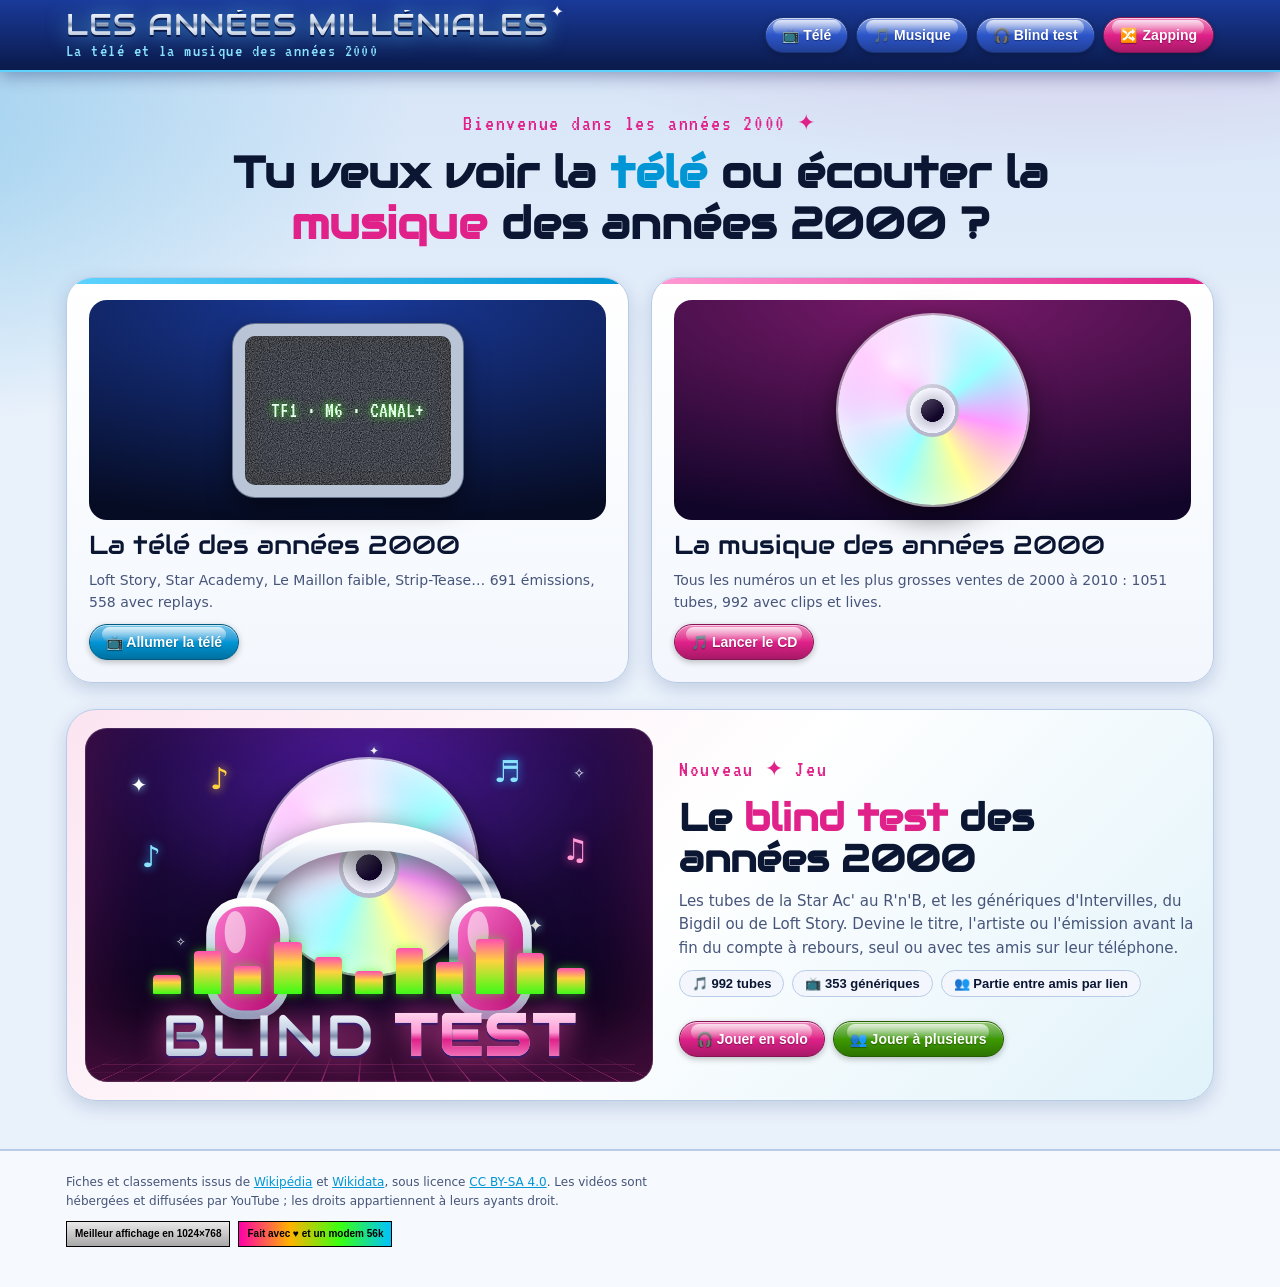
<file: index.html>
<!doctype html>
<html lang="fr">
<head>
  <meta charset="utf-8">
  <meta name="viewport" content="width=device-width, initial-scale=1">
  <title>Les années milléniales · La télé et la musique des années 2000</title>
  <meta name="description" content="La télé et la musique des années 2000 : toutes les émissions françaises (téléréalité, jeux, talk-shows…) et tous les tubes de 2000 à 2010, avec leurs vidéos YouTube.">
  <meta name="theme-color" content="#0a1a4a">
  <link rel="preconnect" href="https://fonts.googleapis.com">
  <link rel="preconnect" href="https://fonts.gstatic.com" crossorigin>
  <link href="https://fonts.googleapis.com/css2?family=Audiowide&family=VT323&display=swap" rel="stylesheet">
  <link rel="stylesheet" href="css/style.css">
  <link rel="icon" href="data:image/svg+xml,<svg xmlns='http://www.w3.org/2000/svg' viewBox='0 0 64 64'><rect x='4' y='12' width='56' height='40' rx='10' fill='%2300c2ff'/><rect x='12' y='19' width='40' height='26' rx='5' fill='%230a1a4a'/><path d='M22 6l10 6 10-6' stroke='%2300c2ff' stroke-width='4' fill='none'/></svg>">
</head>
<body>
  <a class="skip" href="#main">Aller au contenu</a>

  <header class="top">
    <div class="wrap top__inner">
      <a class="logo" href="#/" aria-label="Accueil Les années milléniales">
        <span class="logo__chrome">LES ANNÉES MILLÉNIALES</span>
        <span class="logo__sub">La télé et la musique des années 2000</span>
        <span class="logo__star" aria-hidden="true">✦</span>
      </a>
      <nav class="top__nav" aria-label="Navigation principale">
        <a class="gel gel--ghost" id="nav-tv" href="#/tv">📺 Télé</a>
        <a class="gel gel--ghost" id="nav-music" href="#/musique">🎵 Musique</a>
        <a class="gel gel--ghost" id="nav-blind" href="#/blindtest">🎧 Blind test</a>
        <a class="gel gel--ghost" id="nav-frise" href="#/tv/frise" hidden>Frise</a>
        <button class="gel gel--zap" id="zap" type="button" title="Une émission ou un tube au hasard">
          <span aria-hidden="true">🔀</span> Zapping
        </button>
      </nav>
    </div>
  </header>

  <main id="main" class="wrap">
    <!-- Contenu rendu par js/app.js -->
    <div id="view" aria-live="polite">
      <div class="loading"><span class="noise"></span>Réglage de l'antenne…</div>
    </div>
  </main>

  <footer class="foot">
    <div class="wrap foot__inner">
      <p>
        Fiches et classements issus de <a href="https://fr.wikipedia.org/">Wikipédia</a> et
        <a href="https://www.wikidata.org/">Wikidata</a>, sous licence
        <a href="https://creativecommons.org/licenses/by-sa/4.0/deed.fr">CC BY-SA 4.0</a>.
        Les vidéos sont hébergées et diffusées par YouTube ; les droits appartiennent à leurs ayants droit.
      </p>
      <p class="foot__badges" aria-hidden="true">
        <span class="badge88">Meilleur affichage en 1024×768</span>
        <span class="badge88 badge88--alt">Fait avec ♥ et un modem 56k</span>
      </p>
    </div>
  </footer>

  <script src="js/app.js" type="module"></script>
</body>
</html>
</file>
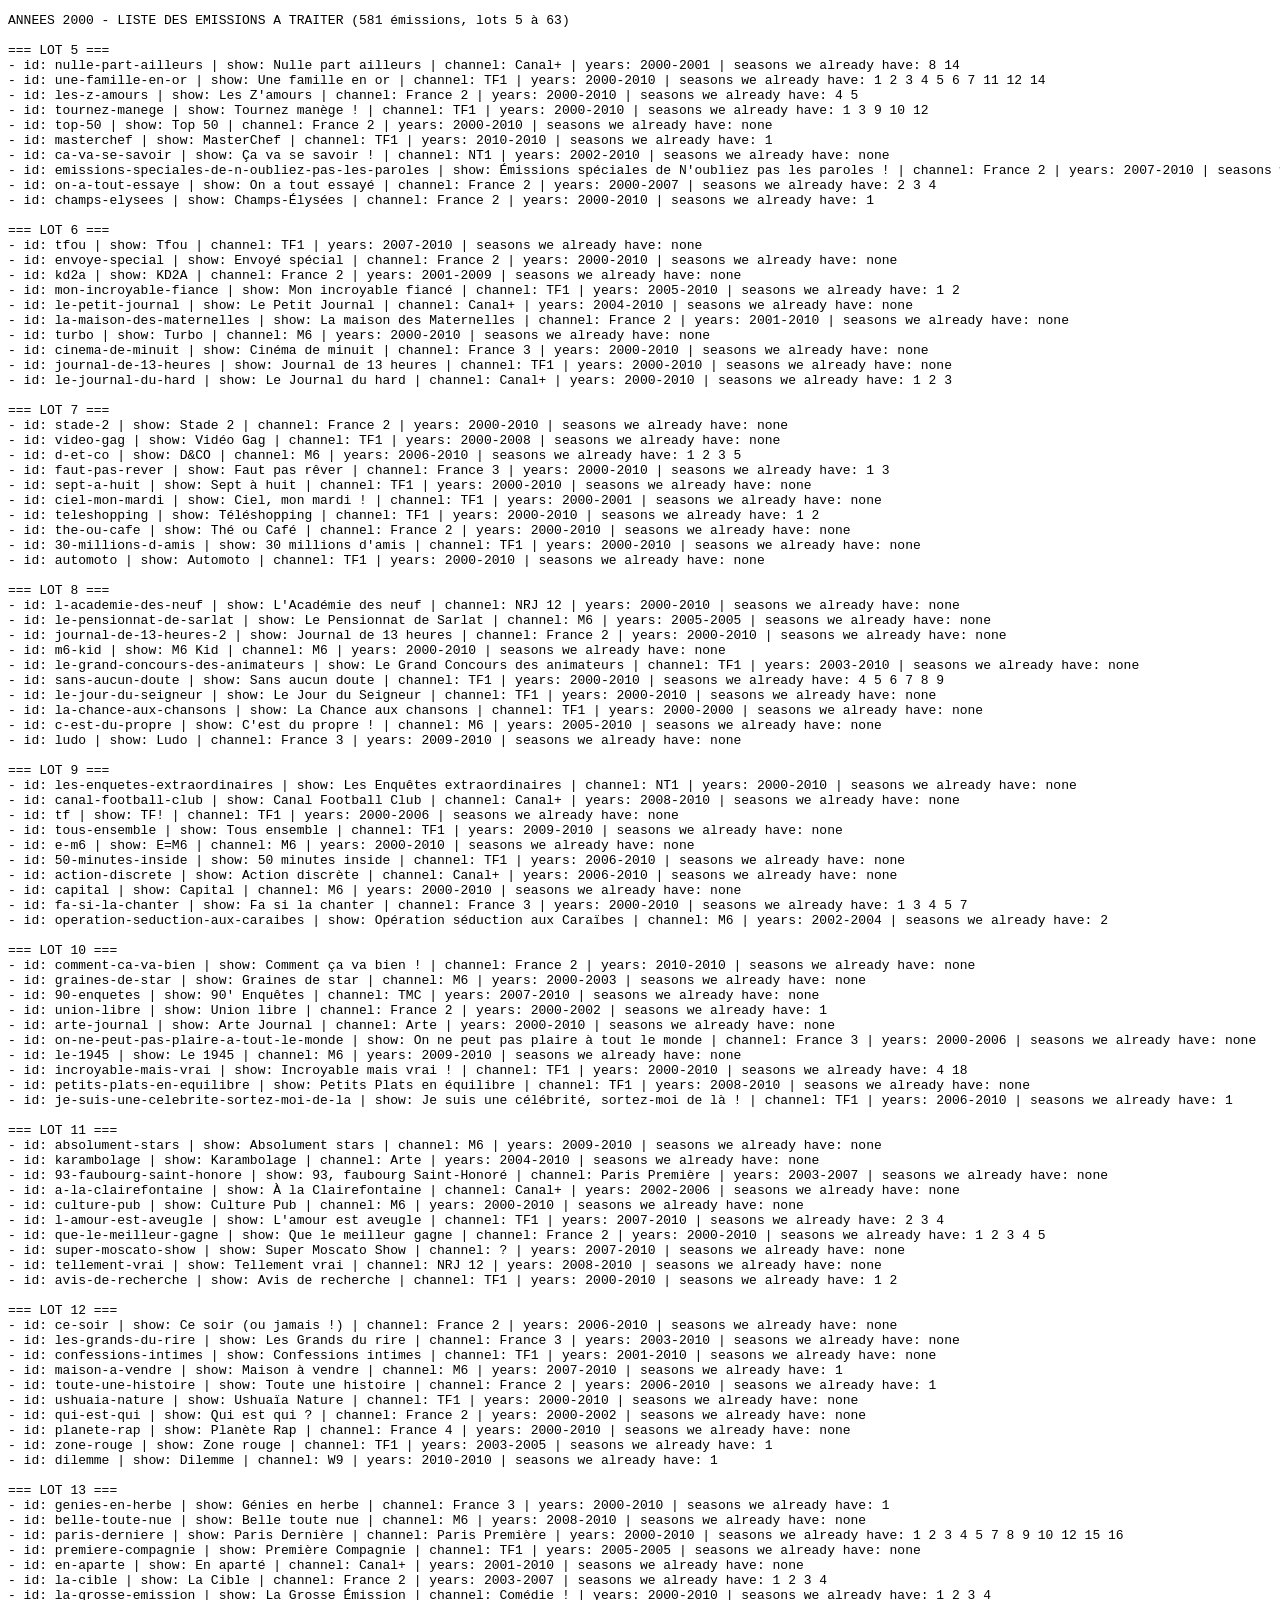
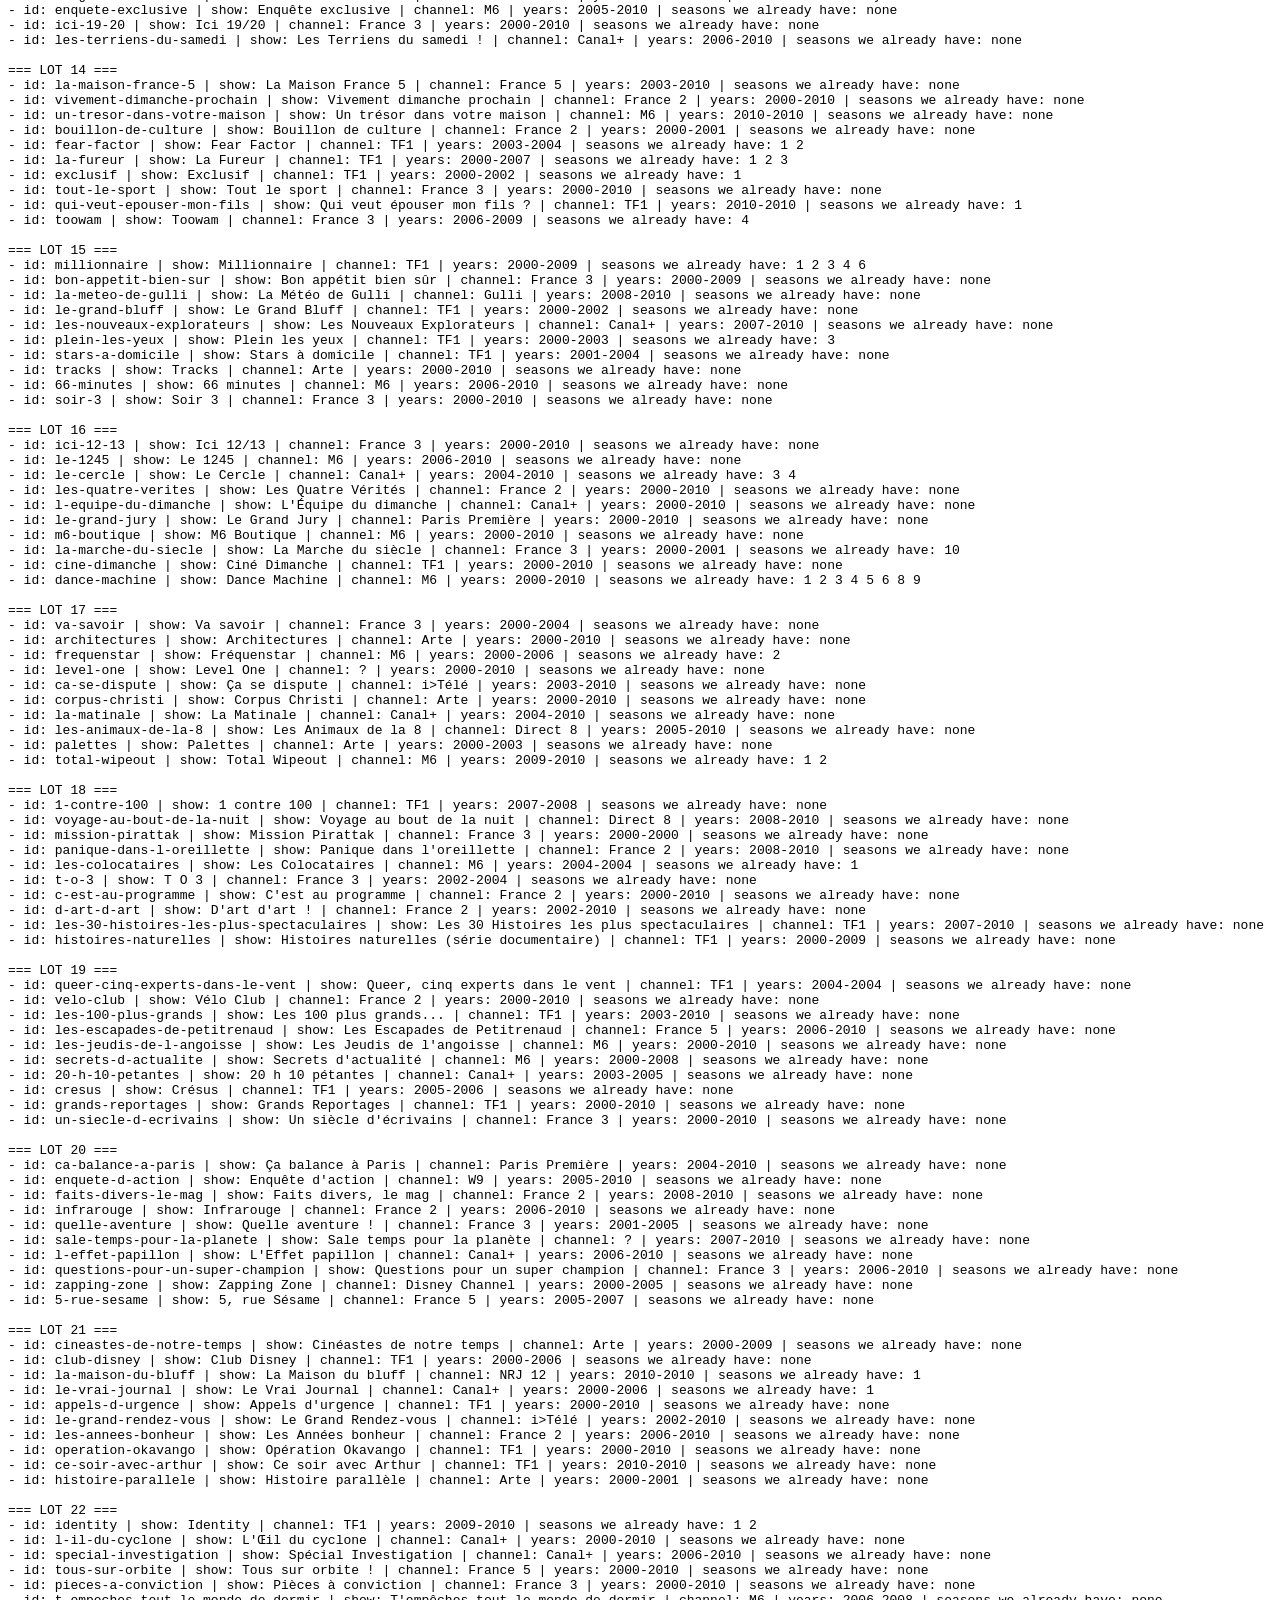
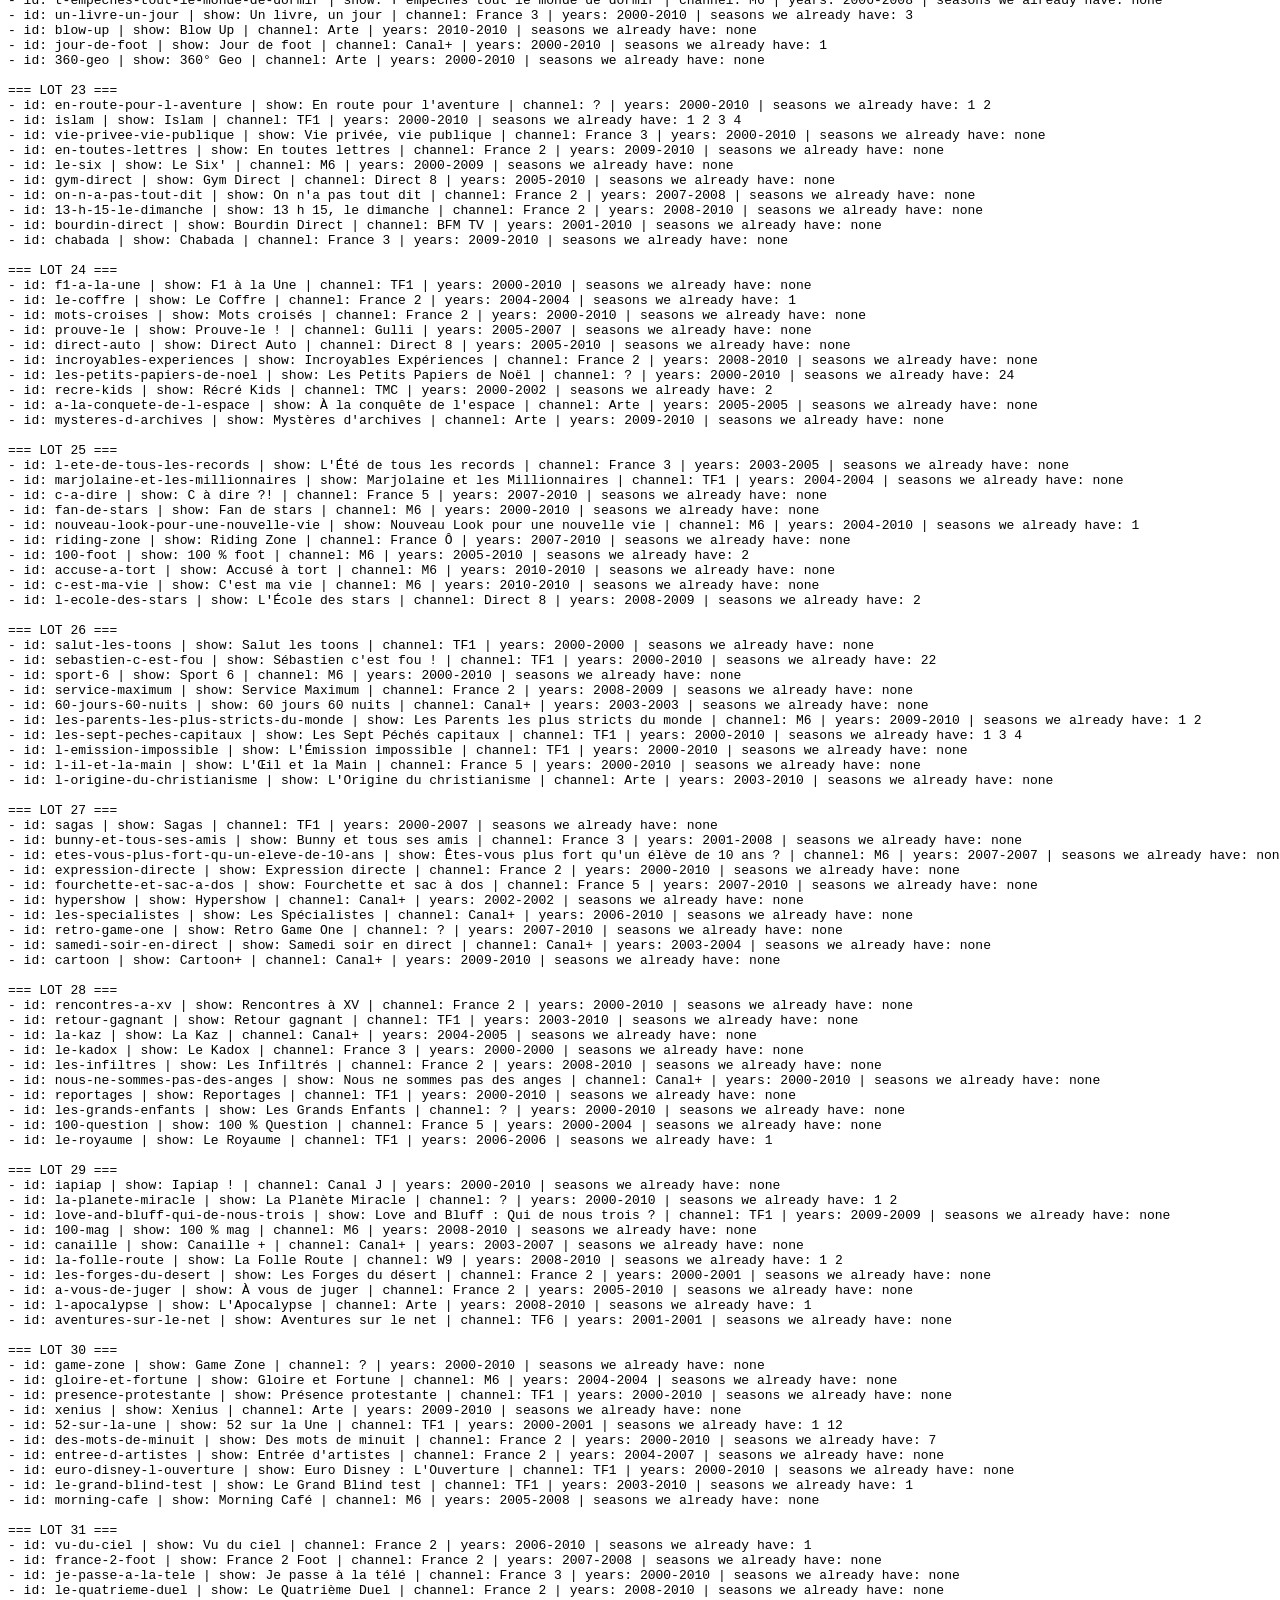
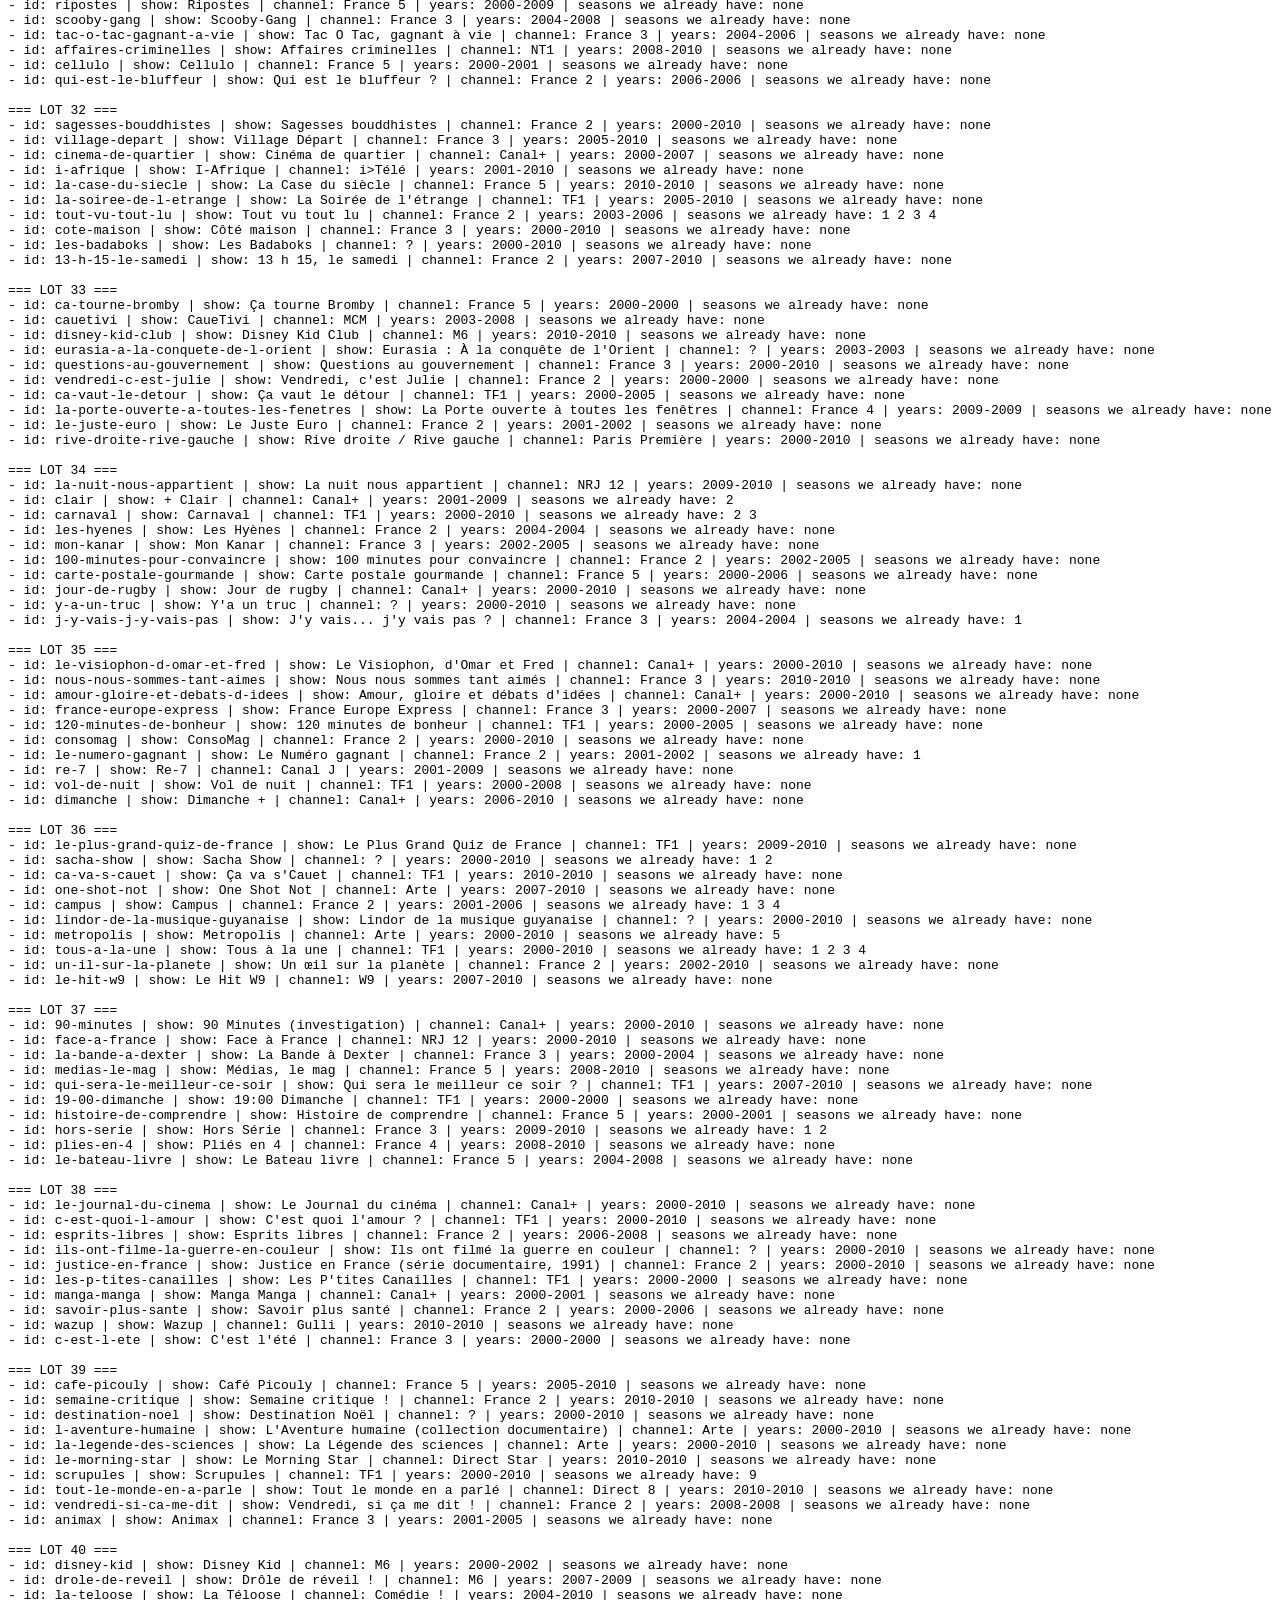
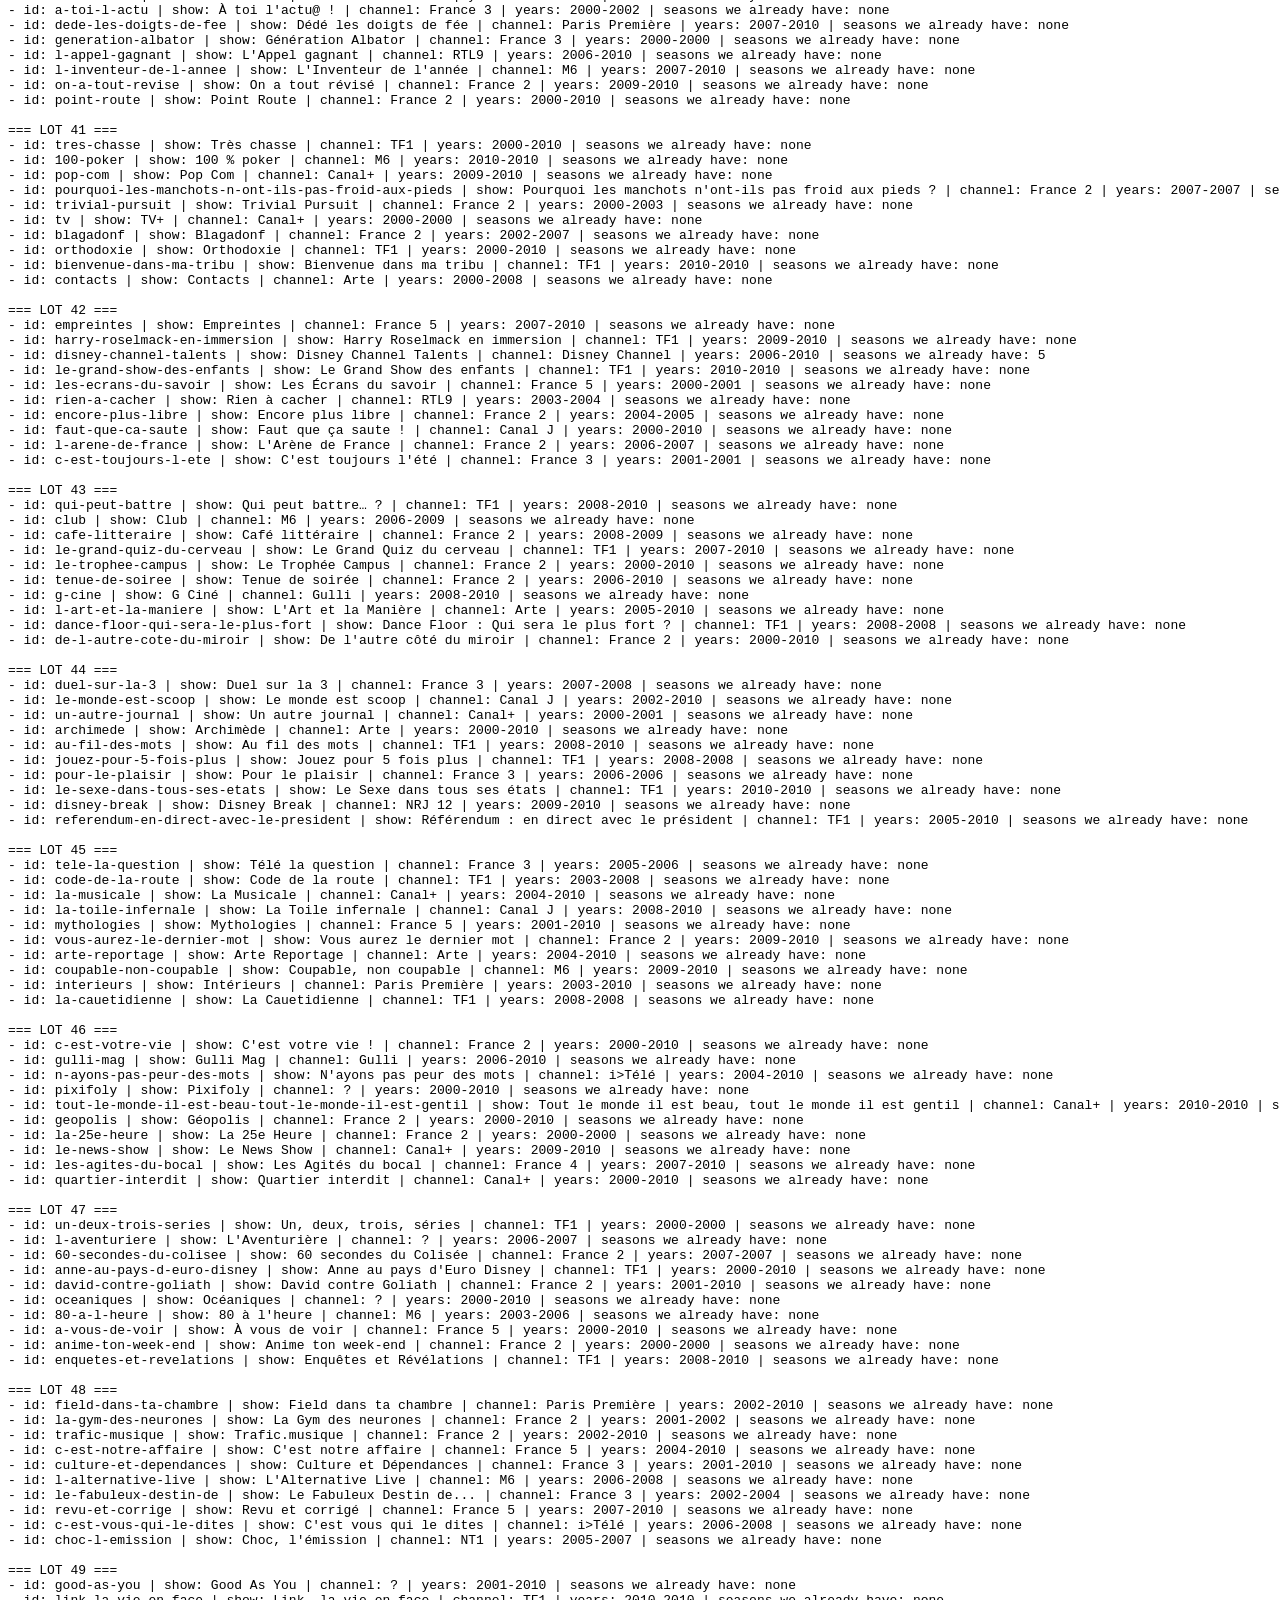
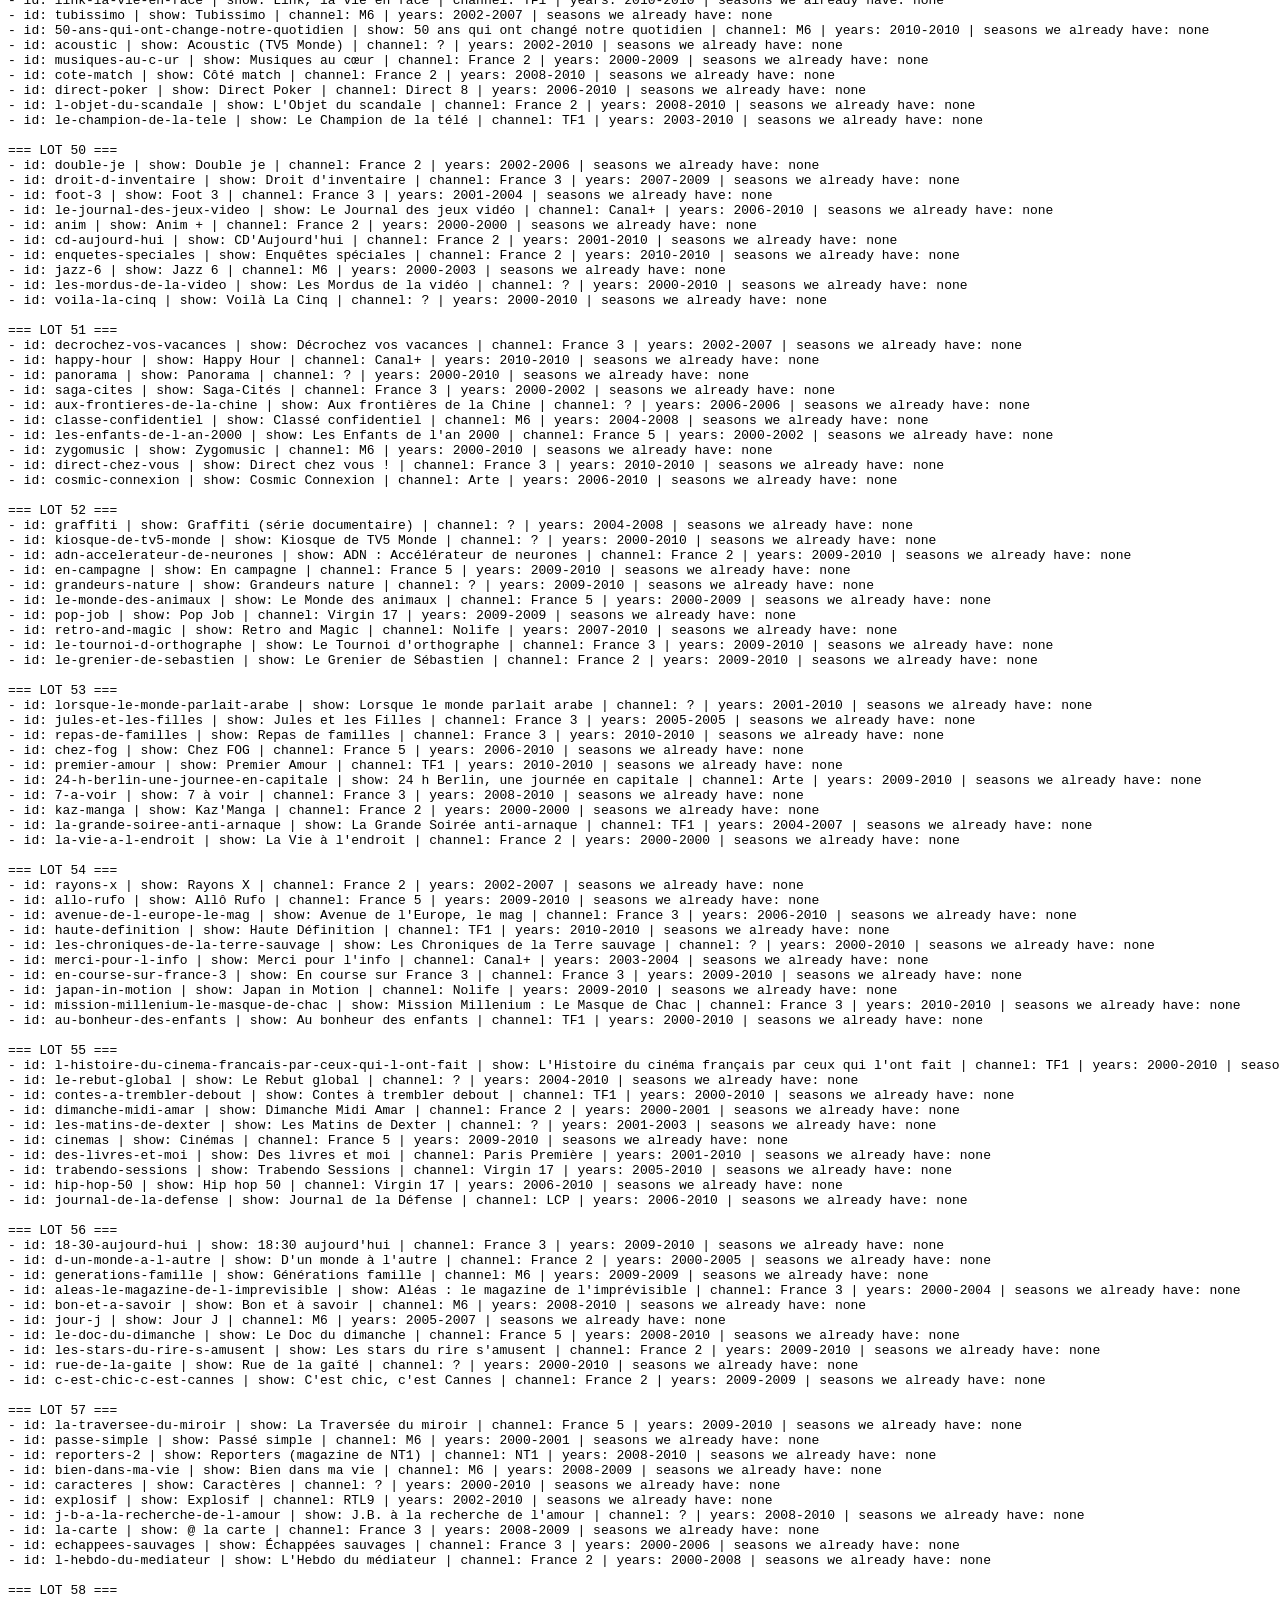
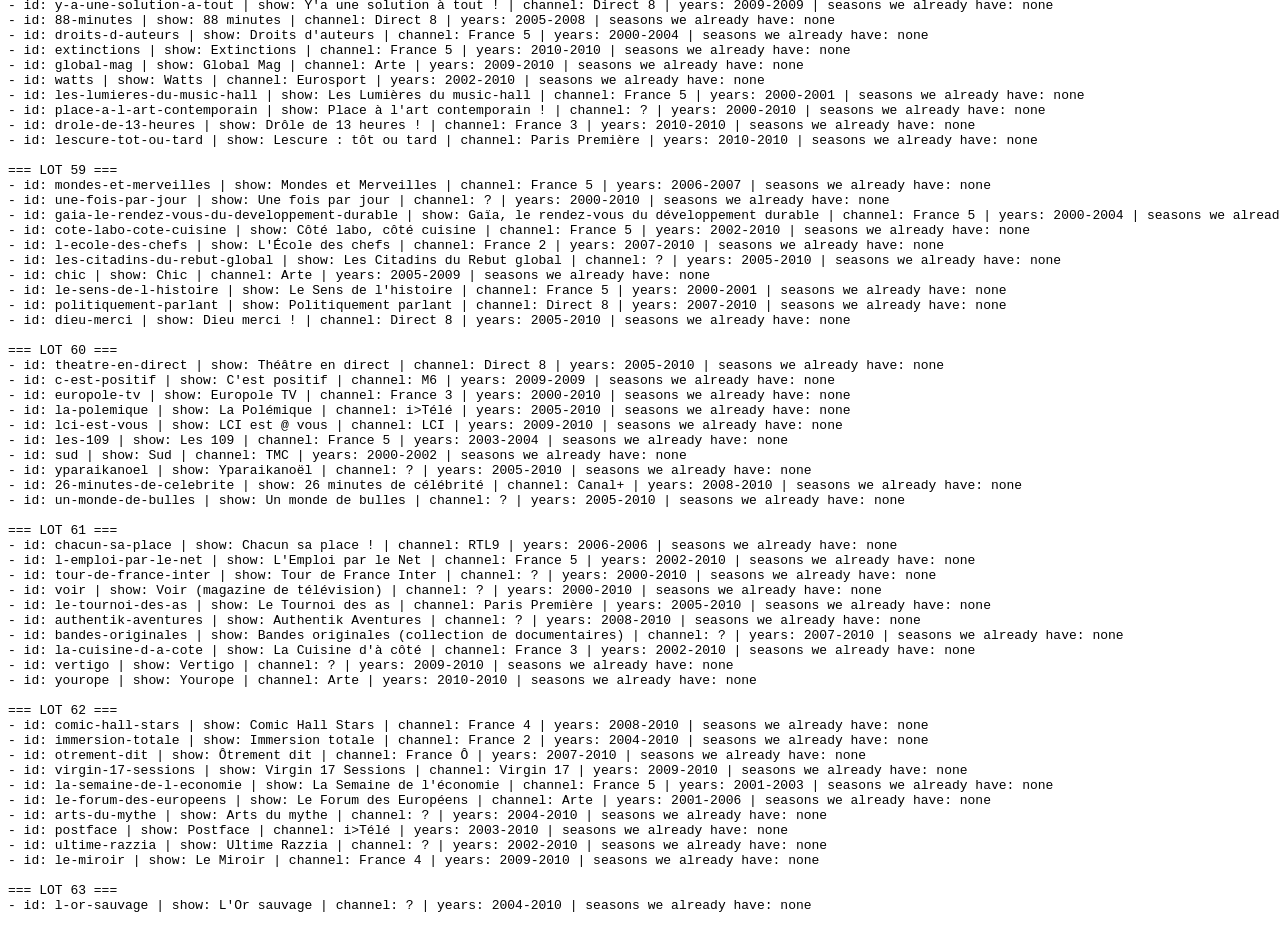
<file: chrome/emissions.html>
<!doctype html><html lang="fr"><head><meta charset="utf-8"><meta name="robots" content="noindex"><title>Liste des émissions</title></head><body><pre>ANNEES 2000 - LISTE DES EMISSIONS A TRAITER (581 émissions, lots 5 à 63)

=== LOT 5 ===
- id: nulle-part-ailleurs | show: Nulle part ailleurs | channel: Canal+ | years: 2000-2001 | seasons we already have: 8 14
- id: une-famille-en-or | show: Une famille en or | channel: TF1 | years: 2000-2010 | seasons we already have: 1 2 3 4 5 6 7 11 12 14
- id: les-z-amours | show: Les Z'amours | channel: France 2 | years: 2000-2010 | seasons we already have: 4 5
- id: tournez-manege | show: Tournez manège ! | channel: TF1 | years: 2000-2010 | seasons we already have: 1 3 9 10 12
- id: top-50 | show: Top 50 | channel: France 2 | years: 2000-2010 | seasons we already have: none
- id: masterchef | show: MasterChef | channel: TF1 | years: 2010-2010 | seasons we already have: 1
- id: ca-va-se-savoir | show: Ça va se savoir ! | channel: NT1 | years: 2002-2010 | seasons we already have: none
- id: emissions-speciales-de-n-oubliez-pas-les-paroles | show: Émissions spéciales de N'oubliez pas les paroles ! | channel: France 2 | years: 2007-2010 | seasons we already have: none
- id: on-a-tout-essaye | show: On a tout essayé | channel: France 2 | years: 2000-2007 | seasons we already have: 2 3 4
- id: champs-elysees | show: Champs-Élysées | channel: France 2 | years: 2000-2010 | seasons we already have: 1

=== LOT 6 ===
- id: tfou | show: Tfou | channel: TF1 | years: 2007-2010 | seasons we already have: none
- id: envoye-special | show: Envoyé spécial | channel: France 2 | years: 2000-2010 | seasons we already have: none
- id: kd2a | show: KD2A | channel: France 2 | years: 2001-2009 | seasons we already have: none
- id: mon-incroyable-fiance | show: Mon incroyable fiancé | channel: TF1 | years: 2005-2010 | seasons we already have: 1 2
- id: le-petit-journal | show: Le Petit Journal | channel: Canal+ | years: 2004-2010 | seasons we already have: none
- id: la-maison-des-maternelles | show: La maison des Maternelles | channel: France 2 | years: 2001-2010 | seasons we already have: none
- id: turbo | show: Turbo | channel: M6 | years: 2000-2010 | seasons we already have: none
- id: cinema-de-minuit | show: Cinéma de minuit | channel: France 3 | years: 2000-2010 | seasons we already have: none
- id: journal-de-13-heures | show: Journal de 13 heures | channel: TF1 | years: 2000-2010 | seasons we already have: none
- id: le-journal-du-hard | show: Le Journal du hard | channel: Canal+ | years: 2000-2010 | seasons we already have: 1 2 3

=== LOT 7 ===
- id: stade-2 | show: Stade 2 | channel: France 2 | years: 2000-2010 | seasons we already have: none
- id: video-gag | show: Vidéo Gag | channel: TF1 | years: 2000-2008 | seasons we already have: none
- id: d-et-co | show: D&amp;CO | channel: M6 | years: 2006-2010 | seasons we already have: 1 2 3 5
- id: faut-pas-rever | show: Faut pas rêver | channel: France 3 | years: 2000-2010 | seasons we already have: 1 3
- id: sept-a-huit | show: Sept à huit | channel: TF1 | years: 2000-2010 | seasons we already have: none
- id: ciel-mon-mardi | show: Ciel, mon mardi ! | channel: TF1 | years: 2000-2001 | seasons we already have: none
- id: teleshopping | show: Téléshopping | channel: TF1 | years: 2000-2010 | seasons we already have: 1 2
- id: the-ou-cafe | show: Thé ou Café | channel: France 2 | years: 2000-2010 | seasons we already have: none
- id: 30-millions-d-amis | show: 30 millions d'amis | channel: TF1 | years: 2000-2010 | seasons we already have: none
- id: automoto | show: Automoto | channel: TF1 | years: 2000-2010 | seasons we already have: none

=== LOT 8 ===
- id: l-academie-des-neuf | show: L'Académie des neuf | channel: NRJ 12 | years: 2000-2010 | seasons we already have: none
- id: le-pensionnat-de-sarlat | show: Le Pensionnat de Sarlat | channel: M6 | years: 2005-2005 | seasons we already have: none
- id: journal-de-13-heures-2 | show: Journal de 13 heures | channel: France 2 | years: 2000-2010 | seasons we already have: none
- id: m6-kid | show: M6 Kid | channel: M6 | years: 2000-2010 | seasons we already have: none
- id: le-grand-concours-des-animateurs | show: Le Grand Concours des animateurs | channel: TF1 | years: 2003-2010 | seasons we already have: none
- id: sans-aucun-doute | show: Sans aucun doute | channel: TF1 | years: 2000-2010 | seasons we already have: 4 5 6 7 8 9
- id: le-jour-du-seigneur | show: Le Jour du Seigneur | channel: TF1 | years: 2000-2010 | seasons we already have: none
- id: la-chance-aux-chansons | show: La Chance aux chansons | channel: TF1 | years: 2000-2000 | seasons we already have: none
- id: c-est-du-propre | show: C'est du propre ! | channel: M6 | years: 2005-2010 | seasons we already have: none
- id: ludo | show: Ludo | channel: France 3 | years: 2009-2010 | seasons we already have: none

=== LOT 9 ===
- id: les-enquetes-extraordinaires | show: Les Enquêtes extraordinaires | channel: NT1 | years: 2000-2010 | seasons we already have: none
- id: canal-football-club | show: Canal Football Club | channel: Canal+ | years: 2008-2010 | seasons we already have: none
- id: tf | show: TF! | channel: TF1 | years: 2000-2006 | seasons we already have: none
- id: tous-ensemble | show: Tous ensemble | channel: TF1 | years: 2009-2010 | seasons we already have: none
- id: e-m6 | show: E=M6 | channel: M6 | years: 2000-2010 | seasons we already have: none
- id: 50-minutes-inside | show: 50 minutes inside | channel: TF1 | years: 2006-2010 | seasons we already have: none
- id: action-discrete | show: Action discrète | channel: Canal+ | years: 2006-2010 | seasons we already have: none
- id: capital | show: Capital | channel: M6 | years: 2000-2010 | seasons we already have: none
- id: fa-si-la-chanter | show: Fa si la chanter | channel: France 3 | years: 2000-2010 | seasons we already have: 1 3 4 5 7
- id: operation-seduction-aux-caraibes | show: Opération séduction aux Caraïbes | channel: M6 | years: 2002-2004 | seasons we already have: 2

=== LOT 10 ===
- id: comment-ca-va-bien | show: Comment ça va bien ! | channel: France 2 | years: 2010-2010 | seasons we already have: none
- id: graines-de-star | show: Graines de star | channel: M6 | years: 2000-2003 | seasons we already have: none
- id: 90-enquetes | show: 90' Enquêtes | channel: TMC | years: 2007-2010 | seasons we already have: none
- id: union-libre | show: Union libre | channel: France 2 | years: 2000-2002 | seasons we already have: 1
- id: arte-journal | show: Arte Journal | channel: Arte | years: 2000-2010 | seasons we already have: none
- id: on-ne-peut-pas-plaire-a-tout-le-monde | show: On ne peut pas plaire à tout le monde | channel: France 3 | years: 2000-2006 | seasons we already have: none
- id: le-1945 | show: Le 1945 | channel: M6 | years: 2009-2010 | seasons we already have: none
- id: incroyable-mais-vrai | show: Incroyable mais vrai ! | channel: TF1 | years: 2000-2010 | seasons we already have: 4 18
- id: petits-plats-en-equilibre | show: Petits Plats en équilibre | channel: TF1 | years: 2008-2010 | seasons we already have: none
- id: je-suis-une-celebrite-sortez-moi-de-la | show: Je suis une célébrité, sortez-moi de là ! | channel: TF1 | years: 2006-2010 | seasons we already have: 1

=== LOT 11 ===
- id: absolument-stars | show: Absolument stars | channel: M6 | years: 2009-2010 | seasons we already have: none
- id: karambolage | show: Karambolage | channel: Arte | years: 2004-2010 | seasons we already have: none
- id: 93-faubourg-saint-honore | show: 93, faubourg Saint-Honoré | channel: Paris Première | years: 2003-2007 | seasons we already have: none
- id: a-la-clairefontaine | show: À la Clairefontaine | channel: Canal+ | years: 2002-2006 | seasons we already have: none
- id: culture-pub | show: Culture Pub | channel: M6 | years: 2000-2010 | seasons we already have: none
- id: l-amour-est-aveugle | show: L'amour est aveugle | channel: TF1 | years: 2007-2010 | seasons we already have: 2 3 4
- id: que-le-meilleur-gagne | show: Que le meilleur gagne | channel: France 2 | years: 2000-2010 | seasons we already have: 1 2 3 4 5
- id: super-moscato-show | show: Super Moscato Show | channel: ? | years: 2007-2010 | seasons we already have: none
- id: tellement-vrai | show: Tellement vrai | channel: NRJ 12 | years: 2008-2010 | seasons we already have: none
- id: avis-de-recherche | show: Avis de recherche | channel: TF1 | years: 2000-2010 | seasons we already have: 1 2

=== LOT 12 ===
- id: ce-soir | show: Ce soir (ou jamais !) | channel: France 2 | years: 2006-2010 | seasons we already have: none
- id: les-grands-du-rire | show: Les Grands du rire | channel: France 3 | years: 2003-2010 | seasons we already have: none
- id: confessions-intimes | show: Confessions intimes | channel: TF1 | years: 2001-2010 | seasons we already have: none
- id: maison-a-vendre | show: Maison à vendre | channel: M6 | years: 2007-2010 | seasons we already have: 1
- id: toute-une-histoire | show: Toute une histoire | channel: France 2 | years: 2006-2010 | seasons we already have: 1
- id: ushuaia-nature | show: Ushuaïa Nature | channel: TF1 | years: 2000-2010 | seasons we already have: none
- id: qui-est-qui | show: Qui est qui ? | channel: France 2 | years: 2000-2002 | seasons we already have: none
- id: planete-rap | show: Planète Rap | channel: France 4 | years: 2000-2010 | seasons we already have: none
- id: zone-rouge | show: Zone rouge | channel: TF1 | years: 2003-2005 | seasons we already have: 1
- id: dilemme | show: Dilemme | channel: W9 | years: 2010-2010 | seasons we already have: 1

=== LOT 13 ===
- id: genies-en-herbe | show: Génies en herbe | channel: France 3 | years: 2000-2010 | seasons we already have: 1
- id: belle-toute-nue | show: Belle toute nue | channel: M6 | years: 2008-2010 | seasons we already have: none
- id: paris-derniere | show: Paris Dernière | channel: Paris Première | years: 2000-2010 | seasons we already have: 1 2 3 4 5 7 8 9 10 12 15 16
- id: premiere-compagnie | show: Première Compagnie | channel: TF1 | years: 2005-2005 | seasons we already have: none
- id: en-aparte | show: En aparté | channel: Canal+ | years: 2001-2010 | seasons we already have: none
- id: la-cible | show: La Cible | channel: France 2 | years: 2003-2007 | seasons we already have: 1 2 3 4
- id: la-grosse-emission | show: La Grosse Émission | channel: Comédie ! | years: 2000-2010 | seasons we already have: 1 2 3 4
- id: enquete-exclusive | show: Enquête exclusive | channel: M6 | years: 2005-2010 | seasons we already have: none
- id: ici-19-20 | show: Ici 19/20 | channel: France 3 | years: 2000-2010 | seasons we already have: none
- id: les-terriens-du-samedi | show: Les Terriens du samedi ! | channel: Canal+ | years: 2006-2010 | seasons we already have: none

=== LOT 14 ===
- id: la-maison-france-5 | show: La Maison France 5 | channel: France 5 | years: 2003-2010 | seasons we already have: none
- id: vivement-dimanche-prochain | show: Vivement dimanche prochain | channel: France 2 | years: 2000-2010 | seasons we already have: none
- id: un-tresor-dans-votre-maison | show: Un trésor dans votre maison | channel: M6 | years: 2010-2010 | seasons we already have: none
- id: bouillon-de-culture | show: Bouillon de culture | channel: France 2 | years: 2000-2001 | seasons we already have: none
- id: fear-factor | show: Fear Factor | channel: TF1 | years: 2003-2004 | seasons we already have: 1 2
- id: la-fureur | show: La Fureur | channel: TF1 | years: 2000-2007 | seasons we already have: 1 2 3
- id: exclusif | show: Exclusif | channel: TF1 | years: 2000-2002 | seasons we already have: 1
- id: tout-le-sport | show: Tout le sport | channel: France 3 | years: 2000-2010 | seasons we already have: none
- id: qui-veut-epouser-mon-fils | show: Qui veut épouser mon fils ? | channel: TF1 | years: 2010-2010 | seasons we already have: 1
- id: toowam | show: Toowam | channel: France 3 | years: 2006-2009 | seasons we already have: 4

=== LOT 15 ===
- id: millionnaire | show: Millionnaire | channel: TF1 | years: 2000-2009 | seasons we already have: 1 2 3 4 6
- id: bon-appetit-bien-sur | show: Bon appétit bien sûr | channel: France 3 | years: 2000-2009 | seasons we already have: none
- id: la-meteo-de-gulli | show: La Météo de Gulli | channel: Gulli | years: 2008-2010 | seasons we already have: none
- id: le-grand-bluff | show: Le Grand Bluff | channel: TF1 | years: 2000-2002 | seasons we already have: none
- id: les-nouveaux-explorateurs | show: Les Nouveaux Explorateurs | channel: Canal+ | years: 2007-2010 | seasons we already have: none
- id: plein-les-yeux | show: Plein les yeux | channel: TF1 | years: 2000-2003 | seasons we already have: 3
- id: stars-a-domicile | show: Stars à domicile | channel: TF1 | years: 2001-2004 | seasons we already have: none
- id: tracks | show: Tracks | channel: Arte | years: 2000-2010 | seasons we already have: none
- id: 66-minutes | show: 66 minutes | channel: M6 | years: 2006-2010 | seasons we already have: none
- id: soir-3 | show: Soir 3 | channel: France 3 | years: 2000-2010 | seasons we already have: none

=== LOT 16 ===
- id: ici-12-13 | show: Ici 12/13 | channel: France 3 | years: 2000-2010 | seasons we already have: none
- id: le-1245 | show: Le 1245 | channel: M6 | years: 2006-2010 | seasons we already have: none
- id: le-cercle | show: Le Cercle | channel: Canal+ | years: 2004-2010 | seasons we already have: 3 4
- id: les-quatre-verites | show: Les Quatre Vérités | channel: France 2 | years: 2000-2010 | seasons we already have: none
- id: l-equipe-du-dimanche | show: L'Équipe du dimanche | channel: Canal+ | years: 2000-2010 | seasons we already have: none
- id: le-grand-jury | show: Le Grand Jury | channel: Paris Première | years: 2000-2010 | seasons we already have: none
- id: m6-boutique | show: M6 Boutique | channel: M6 | years: 2000-2010 | seasons we already have: none
- id: la-marche-du-siecle | show: La Marche du siècle | channel: France 3 | years: 2000-2001 | seasons we already have: 10
- id: cine-dimanche | show: Ciné Dimanche | channel: TF1 | years: 2000-2010 | seasons we already have: none
- id: dance-machine | show: Dance Machine | channel: M6 | years: 2000-2010 | seasons we already have: 1 2 3 4 5 6 8 9

=== LOT 17 ===
- id: va-savoir | show: Va savoir | channel: France 3 | years: 2000-2004 | seasons we already have: none
- id: architectures | show: Architectures | channel: Arte | years: 2000-2010 | seasons we already have: none
- id: frequenstar | show: Fréquenstar | channel: M6 | years: 2000-2006 | seasons we already have: 2
- id: level-one | show: Level One | channel: ? | years: 2000-2010 | seasons we already have: none
- id: ca-se-dispute | show: Ça se dispute | channel: i>Télé | years: 2003-2010 | seasons we already have: none
- id: corpus-christi | show: Corpus Christi | channel: Arte | years: 2000-2010 | seasons we already have: none
- id: la-matinale | show: La Matinale | channel: Canal+ | years: 2004-2010 | seasons we already have: none
- id: les-animaux-de-la-8 | show: Les Animaux de la 8 | channel: Direct 8 | years: 2005-2010 | seasons we already have: none
- id: palettes | show: Palettes | channel: Arte | years: 2000-2003 | seasons we already have: none
- id: total-wipeout | show: Total Wipeout | channel: M6 | years: 2009-2010 | seasons we already have: 1 2

=== LOT 18 ===
- id: 1-contre-100 | show: 1 contre 100 | channel: TF1 | years: 2007-2008 | seasons we already have: none
- id: voyage-au-bout-de-la-nuit | show: Voyage au bout de la nuit | channel: Direct 8 | years: 2008-2010 | seasons we already have: none
- id: mission-pirattak | show: Mission Pirattak | channel: France 3 | years: 2000-2000 | seasons we already have: none
- id: panique-dans-l-oreillette | show: Panique dans l'oreillette | channel: France 2 | years: 2008-2010 | seasons we already have: none
- id: les-colocataires | show: Les Colocataires | channel: M6 | years: 2004-2004 | seasons we already have: 1
- id: t-o-3 | show: T O 3 | channel: France 3 | years: 2002-2004 | seasons we already have: none
- id: c-est-au-programme | show: C'est au programme | channel: France 2 | years: 2000-2010 | seasons we already have: none
- id: d-art-d-art | show: D'art d'art ! | channel: France 2 | years: 2002-2010 | seasons we already have: none
- id: les-30-histoires-les-plus-spectaculaires | show: Les 30 Histoires les plus spectaculaires | channel: TF1 | years: 2007-2010 | seasons we already have: none
- id: histoires-naturelles | show: Histoires naturelles (série documentaire) | channel: TF1 | years: 2000-2009 | seasons we already have: none

=== LOT 19 ===
- id: queer-cinq-experts-dans-le-vent | show: Queer, cinq experts dans le vent | channel: TF1 | years: 2004-2004 | seasons we already have: none
- id: velo-club | show: Vélo Club | channel: France 2 | years: 2000-2010 | seasons we already have: none
- id: les-100-plus-grands | show: Les 100 plus grands... | channel: TF1 | years: 2003-2010 | seasons we already have: none
- id: les-escapades-de-petitrenaud | show: Les Escapades de Petitrenaud | channel: France 5 | years: 2006-2010 | seasons we already have: none
- id: les-jeudis-de-l-angoisse | show: Les Jeudis de l'angoisse | channel: M6 | years: 2000-2010 | seasons we already have: none
- id: secrets-d-actualite | show: Secrets d'actualité | channel: M6 | years: 2000-2008 | seasons we already have: none
- id: 20-h-10-petantes | show: 20 h 10 pétantes | channel: Canal+ | years: 2003-2005 | seasons we already have: none
- id: cresus | show: Crésus | channel: TF1 | years: 2005-2006 | seasons we already have: none
- id: grands-reportages | show: Grands Reportages | channel: TF1 | years: 2000-2010 | seasons we already have: none
- id: un-siecle-d-ecrivains | show: Un siècle d'écrivains | channel: France 3 | years: 2000-2010 | seasons we already have: none

=== LOT 20 ===
- id: ca-balance-a-paris | show: Ça balance à Paris | channel: Paris Première | years: 2004-2010 | seasons we already have: none
- id: enquete-d-action | show: Enquête d'action | channel: W9 | years: 2005-2010 | seasons we already have: none
- id: faits-divers-le-mag | show: Faits divers, le mag | channel: France 2 | years: 2008-2010 | seasons we already have: none
- id: infrarouge | show: Infrarouge | channel: France 2 | years: 2006-2010 | seasons we already have: none
- id: quelle-aventure | show: Quelle aventure ! | channel: France 3 | years: 2001-2005 | seasons we already have: none
- id: sale-temps-pour-la-planete | show: Sale temps pour la planète | channel: ? | years: 2007-2010 | seasons we already have: none
- id: l-effet-papillon | show: L'Effet papillon | channel: Canal+ | years: 2006-2010 | seasons we already have: none
- id: questions-pour-un-super-champion | show: Questions pour un super champion | channel: France 3 | years: 2006-2010 | seasons we already have: none
- id: zapping-zone | show: Zapping Zone | channel: Disney Channel | years: 2000-2005 | seasons we already have: none
- id: 5-rue-sesame | show: 5, rue Sésame | channel: France 5 | years: 2005-2007 | seasons we already have: none

=== LOT 21 ===
- id: cineastes-de-notre-temps | show: Cinéastes de notre temps | channel: Arte | years: 2000-2009 | seasons we already have: none
- id: club-disney | show: Club Disney | channel: TF1 | years: 2000-2006 | seasons we already have: none
- id: la-maison-du-bluff | show: La Maison du bluff | channel: NRJ 12 | years: 2010-2010 | seasons we already have: 1
- id: le-vrai-journal | show: Le Vrai Journal | channel: Canal+ | years: 2000-2006 | seasons we already have: 1
- id: appels-d-urgence | show: Appels d'urgence | channel: TF1 | years: 2000-2010 | seasons we already have: none
- id: le-grand-rendez-vous | show: Le Grand Rendez-vous | channel: i>Télé | years: 2002-2010 | seasons we already have: none
- id: les-annees-bonheur | show: Les Années bonheur | channel: France 2 | years: 2006-2010 | seasons we already have: none
- id: operation-okavango | show: Opération Okavango | channel: TF1 | years: 2000-2010 | seasons we already have: none
- id: ce-soir-avec-arthur | show: Ce soir avec Arthur | channel: TF1 | years: 2010-2010 | seasons we already have: none
- id: histoire-parallele | show: Histoire parallèle | channel: Arte | years: 2000-2001 | seasons we already have: none

=== LOT 22 ===
- id: identity | show: Identity | channel: TF1 | years: 2009-2010 | seasons we already have: 1 2
- id: l-il-du-cyclone | show: L'Œil du cyclone | channel: Canal+ | years: 2000-2010 | seasons we already have: none
- id: special-investigation | show: Spécial Investigation | channel: Canal+ | years: 2006-2010 | seasons we already have: none
- id: tous-sur-orbite | show: Tous sur orbite ! | channel: France 5 | years: 2000-2010 | seasons we already have: none
- id: pieces-a-conviction | show: Pièces à conviction | channel: France 3 | years: 2000-2010 | seasons we already have: none
- id: t-empeches-tout-le-monde-de-dormir | show: T'empêches tout le monde de dormir | channel: M6 | years: 2006-2008 | seasons we already have: none
- id: un-livre-un-jour | show: Un livre, un jour | channel: France 3 | years: 2000-2010 | seasons we already have: 3
- id: blow-up | show: Blow Up | channel: Arte | years: 2010-2010 | seasons we already have: none
- id: jour-de-foot | show: Jour de foot | channel: Canal+ | years: 2000-2010 | seasons we already have: 1
- id: 360-geo | show: 360° Geo | channel: Arte | years: 2000-2010 | seasons we already have: none

=== LOT 23 ===
- id: en-route-pour-l-aventure | show: En route pour l'aventure | channel: ? | years: 2000-2010 | seasons we already have: 1 2
- id: islam | show: Islam | channel: TF1 | years: 2000-2010 | seasons we already have: 1 2 3 4
- id: vie-privee-vie-publique | show: Vie privée, vie publique | channel: France 3 | years: 2000-2010 | seasons we already have: none
- id: en-toutes-lettres | show: En toutes lettres | channel: France 2 | years: 2009-2010 | seasons we already have: none
- id: le-six | show: Le Six' | channel: M6 | years: 2000-2009 | seasons we already have: none
- id: gym-direct | show: Gym Direct | channel: Direct 8 | years: 2005-2010 | seasons we already have: none
- id: on-n-a-pas-tout-dit | show: On n'a pas tout dit | channel: France 2 | years: 2007-2008 | seasons we already have: none
- id: 13-h-15-le-dimanche | show: 13 h 15, le dimanche | channel: France 2 | years: 2008-2010 | seasons we already have: none
- id: bourdin-direct | show: Bourdin Direct | channel: BFM TV | years: 2001-2010 | seasons we already have: none
- id: chabada | show: Chabada | channel: France 3 | years: 2009-2010 | seasons we already have: none

=== LOT 24 ===
- id: f1-a-la-une | show: F1 à la Une | channel: TF1 | years: 2000-2010 | seasons we already have: none
- id: le-coffre | show: Le Coffre | channel: France 2 | years: 2004-2004 | seasons we already have: 1
- id: mots-croises | show: Mots croisés | channel: France 2 | years: 2000-2010 | seasons we already have: none
- id: prouve-le | show: Prouve-le ! | channel: Gulli | years: 2005-2007 | seasons we already have: none
- id: direct-auto | show: Direct Auto | channel: Direct 8 | years: 2005-2010 | seasons we already have: none
- id: incroyables-experiences | show: Incroyables Expériences | channel: France 2 | years: 2008-2010 | seasons we already have: none
- id: les-petits-papiers-de-noel | show: Les Petits Papiers de Noël | channel: ? | years: 2000-2010 | seasons we already have: 24
- id: recre-kids | show: Récré Kids | channel: TMC | years: 2000-2002 | seasons we already have: 2
- id: a-la-conquete-de-l-espace | show: À la conquête de l'espace | channel: Arte | years: 2005-2005 | seasons we already have: none
- id: mysteres-d-archives | show: Mystères d'archives | channel: Arte | years: 2009-2010 | seasons we already have: none

=== LOT 25 ===
- id: l-ete-de-tous-les-records | show: L'Été de tous les records | channel: France 3 | years: 2003-2005 | seasons we already have: none
- id: marjolaine-et-les-millionnaires | show: Marjolaine et les Millionnaires | channel: TF1 | years: 2004-2004 | seasons we already have: none
- id: c-a-dire | show: C à dire ?! | channel: France 5 | years: 2007-2010 | seasons we already have: none
- id: fan-de-stars | show: Fan de stars | channel: M6 | years: 2000-2010 | seasons we already have: none
- id: nouveau-look-pour-une-nouvelle-vie | show: Nouveau Look pour une nouvelle vie | channel: M6 | years: 2004-2010 | seasons we already have: 1
- id: riding-zone | show: Riding Zone | channel: France Ô | years: 2007-2010 | seasons we already have: none
- id: 100-foot | show: 100 % foot | channel: M6 | years: 2005-2010 | seasons we already have: 2
- id: accuse-a-tort | show: Accusé à tort | channel: M6 | years: 2010-2010 | seasons we already have: none
- id: c-est-ma-vie | show: C'est ma vie | channel: M6 | years: 2010-2010 | seasons we already have: none
- id: l-ecole-des-stars | show: L'École des stars | channel: Direct 8 | years: 2008-2009 | seasons we already have: 2

=== LOT 26 ===
- id: salut-les-toons | show: Salut les toons | channel: TF1 | years: 2000-2000 | seasons we already have: none
- id: sebastien-c-est-fou | show: Sébastien c'est fou ! | channel: TF1 | years: 2000-2010 | seasons we already have: 22
- id: sport-6 | show: Sport 6 | channel: M6 | years: 2000-2010 | seasons we already have: none
- id: service-maximum | show: Service Maximum | channel: France 2 | years: 2008-2009 | seasons we already have: none
- id: 60-jours-60-nuits | show: 60 jours 60 nuits | channel: Canal+ | years: 2003-2003 | seasons we already have: none
- id: les-parents-les-plus-stricts-du-monde | show: Les Parents les plus stricts du monde | channel: M6 | years: 2009-2010 | seasons we already have: 1 2
- id: les-sept-peches-capitaux | show: Les Sept Péchés capitaux | channel: TF1 | years: 2000-2010 | seasons we already have: 1 3 4
- id: l-emission-impossible | show: L'Émission impossible | channel: TF1 | years: 2000-2010 | seasons we already have: none
- id: l-il-et-la-main | show: L'Œil et la Main | channel: France 5 | years: 2000-2010 | seasons we already have: none
- id: l-origine-du-christianisme | show: L'Origine du christianisme | channel: Arte | years: 2003-2010 | seasons we already have: none

=== LOT 27 ===
- id: sagas | show: Sagas | channel: TF1 | years: 2000-2007 | seasons we already have: none
- id: bunny-et-tous-ses-amis | show: Bunny et tous ses amis | channel: France 3 | years: 2001-2008 | seasons we already have: none
- id: etes-vous-plus-fort-qu-un-eleve-de-10-ans | show: Êtes-vous plus fort qu'un élève de 10 ans ? | channel: M6 | years: 2007-2007 | seasons we already have: none
- id: expression-directe | show: Expression directe | channel: France 2 | years: 2000-2010 | seasons we already have: none
- id: fourchette-et-sac-a-dos | show: Fourchette et sac à dos | channel: France 5 | years: 2007-2010 | seasons we already have: none
- id: hypershow | show: Hypershow | channel: Canal+ | years: 2002-2002 | seasons we already have: none
- id: les-specialistes | show: Les Spécialistes | channel: Canal+ | years: 2006-2010 | seasons we already have: none
- id: retro-game-one | show: Retro Game One | channel: ? | years: 2007-2010 | seasons we already have: none
- id: samedi-soir-en-direct | show: Samedi soir en direct | channel: Canal+ | years: 2003-2004 | seasons we already have: none
- id: cartoon | show: Cartoon+ | channel: Canal+ | years: 2009-2010 | seasons we already have: none

=== LOT 28 ===
- id: rencontres-a-xv | show: Rencontres à XV | channel: France 2 | years: 2000-2010 | seasons we already have: none
- id: retour-gagnant | show: Retour gagnant | channel: TF1 | years: 2003-2010 | seasons we already have: none
- id: la-kaz | show: La Kaz | channel: Canal+ | years: 2004-2005 | seasons we already have: none
- id: le-kadox | show: Le Kadox | channel: France 3 | years: 2000-2000 | seasons we already have: none
- id: les-infiltres | show: Les Infiltrés | channel: France 2 | years: 2008-2010 | seasons we already have: none
- id: nous-ne-sommes-pas-des-anges | show: Nous ne sommes pas des anges | channel: Canal+ | years: 2000-2010 | seasons we already have: none
- id: reportages | show: Reportages | channel: TF1 | years: 2000-2010 | seasons we already have: none
- id: les-grands-enfants | show: Les Grands Enfants | channel: ? | years: 2000-2010 | seasons we already have: none
- id: 100-question | show: 100 % Question | channel: France 5 | years: 2000-2004 | seasons we already have: none
- id: le-royaume | show: Le Royaume | channel: TF1 | years: 2006-2006 | seasons we already have: 1

=== LOT 29 ===
- id: iapiap | show: Iapiap ! | channel: Canal J | years: 2000-2010 | seasons we already have: none
- id: la-planete-miracle | show: La Planète Miracle | channel: ? | years: 2000-2010 | seasons we already have: 1 2
- id: love-and-bluff-qui-de-nous-trois | show: Love and Bluff : Qui de nous trois ? | channel: TF1 | years: 2009-2009 | seasons we already have: none
- id: 100-mag | show: 100 % mag | channel: M6 | years: 2008-2010 | seasons we already have: none
- id: canaille | show: Canaille + | channel: Canal+ | years: 2003-2007 | seasons we already have: none
- id: la-folle-route | show: La Folle Route | channel: W9 | years: 2008-2010 | seasons we already have: 1 2
- id: les-forges-du-desert | show: Les Forges du désert | channel: France 2 | years: 2000-2001 | seasons we already have: none
- id: a-vous-de-juger | show: À vous de juger | channel: France 2 | years: 2005-2010 | seasons we already have: none
- id: l-apocalypse | show: L'Apocalypse | channel: Arte | years: 2008-2010 | seasons we already have: 1
- id: aventures-sur-le-net | show: Aventures sur le net | channel: TF6 | years: 2001-2001 | seasons we already have: none

=== LOT 30 ===
- id: game-zone | show: Game Zone | channel: ? | years: 2000-2010 | seasons we already have: none
- id: gloire-et-fortune | show: Gloire et Fortune | channel: M6 | years: 2004-2004 | seasons we already have: none
- id: presence-protestante | show: Présence protestante | channel: TF1 | years: 2000-2010 | seasons we already have: none
- id: xenius | show: Xenius | channel: Arte | years: 2009-2010 | seasons we already have: none
- id: 52-sur-la-une | show: 52 sur la Une | channel: TF1 | years: 2000-2001 | seasons we already have: 1 12
- id: des-mots-de-minuit | show: Des mots de minuit | channel: France 2 | years: 2000-2010 | seasons we already have: 7
- id: entree-d-artistes | show: Entrée d'artistes | channel: France 2 | years: 2004-2007 | seasons we already have: none
- id: euro-disney-l-ouverture | show: Euro Disney : L'Ouverture | channel: TF1 | years: 2000-2010 | seasons we already have: none
- id: le-grand-blind-test | show: Le Grand Blind test | channel: TF1 | years: 2003-2010 | seasons we already have: 1
- id: morning-cafe | show: Morning Café | channel: M6 | years: 2005-2008 | seasons we already have: none

=== LOT 31 ===
- id: vu-du-ciel | show: Vu du ciel | channel: France 2 | years: 2006-2010 | seasons we already have: 1
- id: france-2-foot | show: France 2 Foot | channel: France 2 | years: 2007-2008 | seasons we already have: none
- id: je-passe-a-la-tele | show: Je passe à la télé | channel: France 3 | years: 2000-2010 | seasons we already have: none
- id: le-quatrieme-duel | show: Le Quatrième Duel | channel: France 2 | years: 2008-2010 | seasons we already have: none
- id: ripostes | show: Ripostes | channel: France 5 | years: 2000-2009 | seasons we already have: none
- id: scooby-gang | show: Scooby-Gang | channel: France 3 | years: 2004-2008 | seasons we already have: none
- id: tac-o-tac-gagnant-a-vie | show: Tac O Tac, gagnant à vie | channel: France 3 | years: 2004-2006 | seasons we already have: none
- id: affaires-criminelles | show: Affaires criminelles | channel: NT1 | years: 2008-2010 | seasons we already have: none
- id: cellulo | show: Cellulo | channel: France 5 | years: 2000-2001 | seasons we already have: none
- id: qui-est-le-bluffeur | show: Qui est le bluffeur ? | channel: France 2 | years: 2006-2006 | seasons we already have: none

=== LOT 32 ===
- id: sagesses-bouddhistes | show: Sagesses bouddhistes | channel: France 2 | years: 2000-2010 | seasons we already have: none
- id: village-depart | show: Village Départ | channel: France 3 | years: 2005-2010 | seasons we already have: none
- id: cinema-de-quartier | show: Cinéma de quartier | channel: Canal+ | years: 2000-2007 | seasons we already have: none
- id: i-afrique | show: I-Afrique | channel: i>Télé | years: 2001-2010 | seasons we already have: none
- id: la-case-du-siecle | show: La Case du siècle | channel: France 5 | years: 2010-2010 | seasons we already have: none
- id: la-soiree-de-l-etrange | show: La Soirée de l'étrange | channel: TF1 | years: 2005-2010 | seasons we already have: none
- id: tout-vu-tout-lu | show: Tout vu tout lu | channel: France 2 | years: 2003-2006 | seasons we already have: 1 2 3 4
- id: cote-maison | show: Côté maison | channel: France 3 | years: 2000-2010 | seasons we already have: none
- id: les-badaboks | show: Les Badaboks | channel: ? | years: 2000-2010 | seasons we already have: none
- id: 13-h-15-le-samedi | show: 13 h 15, le samedi | channel: France 2 | years: 2007-2010 | seasons we already have: none

=== LOT 33 ===
- id: ca-tourne-bromby | show: Ça tourne Bromby | channel: France 5 | years: 2000-2000 | seasons we already have: none
- id: cauetivi | show: CaueTivi | channel: MCM | years: 2003-2008 | seasons we already have: none
- id: disney-kid-club | show: Disney Kid Club | channel: M6 | years: 2010-2010 | seasons we already have: none
- id: eurasia-a-la-conquete-de-l-orient | show: Eurasia : À la conquête de l'Orient | channel: ? | years: 2003-2003 | seasons we already have: none
- id: questions-au-gouvernement | show: Questions au gouvernement | channel: France 3 | years: 2000-2010 | seasons we already have: none
- id: vendredi-c-est-julie | show: Vendredi, c'est Julie | channel: France 2 | years: 2000-2000 | seasons we already have: none
- id: ca-vaut-le-detour | show: Ça vaut le détour | channel: TF1 | years: 2000-2005 | seasons we already have: none
- id: la-porte-ouverte-a-toutes-les-fenetres | show: La Porte ouverte à toutes les fenêtres | channel: France 4 | years: 2009-2009 | seasons we already have: none
- id: le-juste-euro | show: Le Juste Euro | channel: France 2 | years: 2001-2002 | seasons we already have: none
- id: rive-droite-rive-gauche | show: Rive droite / Rive gauche | channel: Paris Première | years: 2000-2010 | seasons we already have: none

=== LOT 34 ===
- id: la-nuit-nous-appartient | show: La nuit nous appartient | channel: NRJ 12 | years: 2009-2010 | seasons we already have: none
- id: clair | show: + Clair | channel: Canal+ | years: 2001-2009 | seasons we already have: 2
- id: carnaval | show: Carnaval | channel: TF1 | years: 2000-2010 | seasons we already have: 2 3
- id: les-hyenes | show: Les Hyènes | channel: France 2 | years: 2004-2004 | seasons we already have: none
- id: mon-kanar | show: Mon Kanar | channel: France 3 | years: 2002-2005 | seasons we already have: none
- id: 100-minutes-pour-convaincre | show: 100 minutes pour convaincre | channel: France 2 | years: 2002-2005 | seasons we already have: none
- id: carte-postale-gourmande | show: Carte postale gourmande | channel: France 5 | years: 2000-2006 | seasons we already have: none
- id: jour-de-rugby | show: Jour de rugby | channel: Canal+ | years: 2000-2010 | seasons we already have: none
- id: y-a-un-truc | show: Y'a un truc | channel: ? | years: 2000-2010 | seasons we already have: none
- id: j-y-vais-j-y-vais-pas | show: J'y vais... j'y vais pas ? | channel: France 3 | years: 2004-2004 | seasons we already have: 1

=== LOT 35 ===
- id: le-visiophon-d-omar-et-fred | show: Le Visiophon, d'Omar et Fred | channel: Canal+ | years: 2000-2010 | seasons we already have: none
- id: nous-nous-sommes-tant-aimes | show: Nous nous sommes tant aimés | channel: France 3 | years: 2010-2010 | seasons we already have: none
- id: amour-gloire-et-debats-d-idees | show: Amour, gloire et débats d'idées | channel: Canal+ | years: 2000-2010 | seasons we already have: none
- id: france-europe-express | show: France Europe Express | channel: France 3 | years: 2000-2007 | seasons we already have: none
- id: 120-minutes-de-bonheur | show: 120 minutes de bonheur | channel: TF1 | years: 2000-2005 | seasons we already have: none
- id: consomag | show: ConsoMag | channel: France 2 | years: 2000-2010 | seasons we already have: none
- id: le-numero-gagnant | show: Le Numéro gagnant | channel: France 2 | years: 2001-2002 | seasons we already have: 1
- id: re-7 | show: Re-7 | channel: Canal J | years: 2001-2009 | seasons we already have: none
- id: vol-de-nuit | show: Vol de nuit | channel: TF1 | years: 2000-2008 | seasons we already have: none
- id: dimanche | show: Dimanche + | channel: Canal+ | years: 2006-2010 | seasons we already have: none

=== LOT 36 ===
- id: le-plus-grand-quiz-de-france | show: Le Plus Grand Quiz de France | channel: TF1 | years: 2009-2010 | seasons we already have: none
- id: sacha-show | show: Sacha Show | channel: ? | years: 2000-2010 | seasons we already have: 1 2
- id: ca-va-s-cauet | show: Ça va s'Cauet | channel: TF1 | years: 2010-2010 | seasons we already have: none
- id: one-shot-not | show: One Shot Not | channel: Arte | years: 2007-2010 | seasons we already have: none
- id: campus | show: Campus | channel: France 2 | years: 2001-2006 | seasons we already have: 1 3 4
- id: lindor-de-la-musique-guyanaise | show: Lindor de la musique guyanaise | channel: ? | years: 2000-2010 | seasons we already have: none
- id: metropolis | show: Metropolis | channel: Arte | years: 2000-2010 | seasons we already have: 5
- id: tous-a-la-une | show: Tous à la une | channel: TF1 | years: 2000-2010 | seasons we already have: 1 2 3 4
- id: un-il-sur-la-planete | show: Un œil sur la planète | channel: France 2 | years: 2002-2010 | seasons we already have: none
- id: le-hit-w9 | show: Le Hit W9 | channel: W9 | years: 2007-2010 | seasons we already have: none

=== LOT 37 ===
- id: 90-minutes | show: 90 Minutes (investigation) | channel: Canal+ | years: 2000-2010 | seasons we already have: none
- id: face-a-france | show: Face à France | channel: NRJ 12 | years: 2000-2010 | seasons we already have: none
- id: la-bande-a-dexter | show: La Bande à Dexter | channel: France 3 | years: 2000-2004 | seasons we already have: none
- id: medias-le-mag | show: Médias, le mag | channel: France 5 | years: 2008-2010 | seasons we already have: none
- id: qui-sera-le-meilleur-ce-soir | show: Qui sera le meilleur ce soir ? | channel: TF1 | years: 2007-2010 | seasons we already have: none
- id: 19-00-dimanche | show: 19:00 Dimanche | channel: TF1 | years: 2000-2000 | seasons we already have: none
- id: histoire-de-comprendre | show: Histoire de comprendre | channel: France 5 | years: 2000-2001 | seasons we already have: none
- id: hors-serie | show: Hors Série | channel: France 3 | years: 2009-2010 | seasons we already have: 1 2
- id: plies-en-4 | show: Pliés en 4 | channel: France 4 | years: 2008-2010 | seasons we already have: none
- id: le-bateau-livre | show: Le Bateau livre | channel: France 5 | years: 2004-2008 | seasons we already have: none

=== LOT 38 ===
- id: le-journal-du-cinema | show: Le Journal du cinéma | channel: Canal+ | years: 2000-2010 | seasons we already have: none
- id: c-est-quoi-l-amour | show: C'est quoi l'amour ? | channel: TF1 | years: 2000-2010 | seasons we already have: none
- id: esprits-libres | show: Esprits libres | channel: France 2 | years: 2006-2008 | seasons we already have: none
- id: ils-ont-filme-la-guerre-en-couleur | show: Ils ont filmé la guerre en couleur | channel: ? | years: 2000-2010 | seasons we already have: none
- id: justice-en-france | show: Justice en France (série documentaire, 1991) | channel: France 2 | years: 2000-2010 | seasons we already have: none
- id: les-p-tites-canailles | show: Les P'tites Canailles | channel: TF1 | years: 2000-2000 | seasons we already have: none
- id: manga-manga | show: Manga Manga | channel: Canal+ | years: 2000-2001 | seasons we already have: none
- id: savoir-plus-sante | show: Savoir plus santé | channel: France 2 | years: 2000-2006 | seasons we already have: none
- id: wazup | show: Wazup | channel: Gulli | years: 2010-2010 | seasons we already have: none
- id: c-est-l-ete | show: C'est l'été | channel: France 3 | years: 2000-2000 | seasons we already have: none

=== LOT 39 ===
- id: cafe-picouly | show: Café Picouly | channel: France 5 | years: 2005-2010 | seasons we already have: none
- id: semaine-critique | show: Semaine critique ! | channel: France 2 | years: 2010-2010 | seasons we already have: none
- id: destination-noel | show: Destination Noël | channel: ? | years: 2000-2010 | seasons we already have: none
- id: l-aventure-humaine | show: L'Aventure humaine (collection documentaire) | channel: Arte | years: 2000-2010 | seasons we already have: none
- id: la-legende-des-sciences | show: La Légende des sciences | channel: Arte | years: 2000-2010 | seasons we already have: none
- id: le-morning-star | show: Le Morning Star | channel: Direct Star | years: 2010-2010 | seasons we already have: none
- id: scrupules | show: Scrupules | channel: TF1 | years: 2000-2010 | seasons we already have: 9
- id: tout-le-monde-en-a-parle | show: Tout le monde en a parlé | channel: Direct 8 | years: 2010-2010 | seasons we already have: none
- id: vendredi-si-ca-me-dit | show: Vendredi, si ça me dit ! | channel: France 2 | years: 2008-2008 | seasons we already have: none
- id: animax | show: Animax | channel: France 3 | years: 2001-2005 | seasons we already have: none

=== LOT 40 ===
- id: disney-kid | show: Disney Kid | channel: M6 | years: 2000-2002 | seasons we already have: none
- id: drole-de-reveil | show: Drôle de réveil ! | channel: M6 | years: 2007-2009 | seasons we already have: none
- id: la-teloose | show: La Téloose | channel: Comédie ! | years: 2004-2010 | seasons we already have: none
- id: a-toi-l-actu | show: À toi l'actu@ ! | channel: France 3 | years: 2000-2002 | seasons we already have: none
- id: dede-les-doigts-de-fee | show: Dédé les doigts de fée | channel: Paris Première | years: 2007-2010 | seasons we already have: none
- id: generation-albator | show: Génération Albator | channel: France 3 | years: 2000-2000 | seasons we already have: none
- id: l-appel-gagnant | show: L'Appel gagnant | channel: RTL9 | years: 2006-2010 | seasons we already have: none
- id: l-inventeur-de-l-annee | show: L'Inventeur de l'année | channel: M6 | years: 2007-2010 | seasons we already have: none
- id: on-a-tout-revise | show: On a tout révisé | channel: France 2 | years: 2009-2010 | seasons we already have: none
- id: point-route | show: Point Route | channel: France 2 | years: 2000-2010 | seasons we already have: none

=== LOT 41 ===
- id: tres-chasse | show: Très chasse | channel: TF1 | years: 2000-2010 | seasons we already have: none
- id: 100-poker | show: 100 % poker | channel: M6 | years: 2010-2010 | seasons we already have: none
- id: pop-com | show: Pop Com | channel: Canal+ | years: 2009-2010 | seasons we already have: none
- id: pourquoi-les-manchots-n-ont-ils-pas-froid-aux-pieds | show: Pourquoi les manchots n'ont-ils pas froid aux pieds ? | channel: France 2 | years: 2007-2007 | seasons we already have: none
- id: trivial-pursuit | show: Trivial Pursuit | channel: France 2 | years: 2000-2003 | seasons we already have: none
- id: tv | show: TV+ | channel: Canal+ | years: 2000-2000 | seasons we already have: none
- id: blagadonf | show: Blagadonf | channel: France 2 | years: 2002-2007 | seasons we already have: none
- id: orthodoxie | show: Orthodoxie | channel: TF1 | years: 2000-2010 | seasons we already have: none
- id: bienvenue-dans-ma-tribu | show: Bienvenue dans ma tribu | channel: TF1 | years: 2010-2010 | seasons we already have: none
- id: contacts | show: Contacts | channel: Arte | years: 2000-2008 | seasons we already have: none

=== LOT 42 ===
- id: empreintes | show: Empreintes | channel: France 5 | years: 2007-2010 | seasons we already have: none
- id: harry-roselmack-en-immersion | show: Harry Roselmack en immersion | channel: TF1 | years: 2009-2010 | seasons we already have: none
- id: disney-channel-talents | show: Disney Channel Talents | channel: Disney Channel | years: 2006-2010 | seasons we already have: 5
- id: le-grand-show-des-enfants | show: Le Grand Show des enfants | channel: TF1 | years: 2010-2010 | seasons we already have: none
- id: les-ecrans-du-savoir | show: Les Écrans du savoir | channel: France 5 | years: 2000-2001 | seasons we already have: none
- id: rien-a-cacher | show: Rien à cacher | channel: RTL9 | years: 2003-2004 | seasons we already have: none
- id: encore-plus-libre | show: Encore plus libre | channel: France 2 | years: 2004-2005 | seasons we already have: none
- id: faut-que-ca-saute | show: Faut que ça saute ! | channel: Canal J | years: 2000-2010 | seasons we already have: none
- id: l-arene-de-france | show: L'Arène de France | channel: France 2 | years: 2006-2007 | seasons we already have: none
- id: c-est-toujours-l-ete | show: C'est toujours l'été | channel: France 3 | years: 2001-2001 | seasons we already have: none

=== LOT 43 ===
- id: qui-peut-battre | show: Qui peut battre… ? | channel: TF1 | years: 2008-2010 | seasons we already have: none
- id: club | show: Club | channel: M6 | years: 2006-2009 | seasons we already have: none
- id: cafe-litteraire | show: Café littéraire | channel: France 2 | years: 2008-2009 | seasons we already have: none
- id: le-grand-quiz-du-cerveau | show: Le Grand Quiz du cerveau | channel: TF1 | years: 2007-2010 | seasons we already have: none
- id: le-trophee-campus | show: Le Trophée Campus | channel: France 2 | years: 2000-2010 | seasons we already have: none
- id: tenue-de-soiree | show: Tenue de soirée | channel: France 2 | years: 2006-2010 | seasons we already have: none
- id: g-cine | show: G Ciné | channel: Gulli | years: 2008-2010 | seasons we already have: none
- id: l-art-et-la-maniere | show: L'Art et la Manière | channel: Arte | years: 2005-2010 | seasons we already have: none
- id: dance-floor-qui-sera-le-plus-fort | show: Dance Floor : Qui sera le plus fort ? | channel: TF1 | years: 2008-2008 | seasons we already have: none
- id: de-l-autre-cote-du-miroir | show: De l'autre côté du miroir | channel: France 2 | years: 2000-2010 | seasons we already have: none

=== LOT 44 ===
- id: duel-sur-la-3 | show: Duel sur la 3 | channel: France 3 | years: 2007-2008 | seasons we already have: none
- id: le-monde-est-scoop | show: Le monde est scoop | channel: Canal J | years: 2002-2010 | seasons we already have: none
- id: un-autre-journal | show: Un autre journal | channel: Canal+ | years: 2000-2001 | seasons we already have: none
- id: archimede | show: Archimède | channel: Arte | years: 2000-2010 | seasons we already have: none
- id: au-fil-des-mots | show: Au fil des mots | channel: TF1 | years: 2008-2010 | seasons we already have: none
- id: jouez-pour-5-fois-plus | show: Jouez pour 5 fois plus | channel: TF1 | years: 2008-2008 | seasons we already have: none
- id: pour-le-plaisir | show: Pour le plaisir | channel: France 3 | years: 2006-2006 | seasons we already have: none
- id: le-sexe-dans-tous-ses-etats | show: Le Sexe dans tous ses états | channel: TF1 | years: 2010-2010 | seasons we already have: none
- id: disney-break | show: Disney Break | channel: NRJ 12 | years: 2009-2010 | seasons we already have: none
- id: referendum-en-direct-avec-le-president | show: Référendum : en direct avec le président | channel: TF1 | years: 2005-2010 | seasons we already have: none

=== LOT 45 ===
- id: tele-la-question | show: Télé la question | channel: France 3 | years: 2005-2006 | seasons we already have: none
- id: code-de-la-route | show: Code de la route | channel: TF1 | years: 2003-2008 | seasons we already have: none
- id: la-musicale | show: La Musicale | channel: Canal+ | years: 2004-2010 | seasons we already have: none
- id: la-toile-infernale | show: La Toile infernale | channel: Canal J | years: 2008-2010 | seasons we already have: none
- id: mythologies | show: Mythologies | channel: France 5 | years: 2001-2010 | seasons we already have: none
- id: vous-aurez-le-dernier-mot | show: Vous aurez le dernier mot | channel: France 2 | years: 2009-2010 | seasons we already have: none
- id: arte-reportage | show: Arte Reportage | channel: Arte | years: 2004-2010 | seasons we already have: none
- id: coupable-non-coupable | show: Coupable, non coupable | channel: M6 | years: 2009-2010 | seasons we already have: none
- id: interieurs | show: Intérieurs | channel: Paris Première | years: 2003-2010 | seasons we already have: none
- id: la-cauetidienne | show: La Cauetidienne | channel: TF1 | years: 2008-2008 | seasons we already have: none

=== LOT 46 ===
- id: c-est-votre-vie | show: C'est votre vie ! | channel: France 2 | years: 2000-2010 | seasons we already have: none
- id: gulli-mag | show: Gulli Mag | channel: Gulli | years: 2006-2010 | seasons we already have: none
- id: n-ayons-pas-peur-des-mots | show: N'ayons pas peur des mots | channel: i>Télé | years: 2004-2010 | seasons we already have: none
- id: pixifoly | show: Pixifoly | channel: ? | years: 2000-2010 | seasons we already have: none
- id: tout-le-monde-il-est-beau-tout-le-monde-il-est-gentil | show: Tout le monde il est beau, tout le monde il est gentil | channel: Canal+ | years: 2010-2010 | seasons we already have: none
- id: geopolis | show: Géopolis | channel: France 2 | years: 2000-2010 | seasons we already have: none
- id: la-25e-heure | show: La 25e Heure | channel: France 2 | years: 2000-2000 | seasons we already have: none
- id: le-news-show | show: Le News Show | channel: Canal+ | years: 2009-2010 | seasons we already have: none
- id: les-agites-du-bocal | show: Les Agités du bocal | channel: France 4 | years: 2007-2010 | seasons we already have: none
- id: quartier-interdit | show: Quartier interdit | channel: Canal+ | years: 2000-2010 | seasons we already have: none

=== LOT 47 ===
- id: un-deux-trois-series | show: Un, deux, trois, séries | channel: TF1 | years: 2000-2000 | seasons we already have: none
- id: l-aventuriere | show: L'Aventurière | channel: ? | years: 2006-2007 | seasons we already have: none
- id: 60-secondes-du-colisee | show: 60 secondes du Colisée | channel: France 2 | years: 2007-2007 | seasons we already have: none
- id: anne-au-pays-d-euro-disney | show: Anne au pays d'Euro Disney | channel: TF1 | years: 2000-2010 | seasons we already have: none
- id: david-contre-goliath | show: David contre Goliath | channel: France 2 | years: 2001-2010 | seasons we already have: none
- id: oceaniques | show: Océaniques | channel: ? | years: 2000-2010 | seasons we already have: none
- id: 80-a-l-heure | show: 80 à l'heure | channel: M6 | years: 2003-2006 | seasons we already have: none
- id: a-vous-de-voir | show: À vous de voir | channel: France 5 | years: 2000-2010 | seasons we already have: none
- id: anime-ton-week-end | show: Anime ton week-end | channel: France 2 | years: 2000-2000 | seasons we already have: none
- id: enquetes-et-revelations | show: Enquêtes et Révélations | channel: TF1 | years: 2008-2010 | seasons we already have: none

=== LOT 48 ===
- id: field-dans-ta-chambre | show: Field dans ta chambre | channel: Paris Première | years: 2002-2010 | seasons we already have: none
- id: la-gym-des-neurones | show: La Gym des neurones | channel: France 2 | years: 2001-2002 | seasons we already have: none
- id: trafic-musique | show: Trafic.musique | channel: France 2 | years: 2002-2010 | seasons we already have: none
- id: c-est-notre-affaire | show: C'est notre affaire | channel: France 5 | years: 2004-2010 | seasons we already have: none
- id: culture-et-dependances | show: Culture et Dépendances | channel: France 3 | years: 2001-2010 | seasons we already have: none
- id: l-alternative-live | show: L'Alternative Live | channel: M6 | years: 2006-2008 | seasons we already have: none
- id: le-fabuleux-destin-de | show: Le Fabuleux Destin de... | channel: France 3 | years: 2002-2004 | seasons we already have: none
- id: revu-et-corrige | show: Revu et corrigé | channel: France 5 | years: 2007-2010 | seasons we already have: none
- id: c-est-vous-qui-le-dites | show: C'est vous qui le dites | channel: i>Télé | years: 2006-2008 | seasons we already have: none
- id: choc-l-emission | show: Choc, l'émission | channel: NT1 | years: 2005-2007 | seasons we already have: none

=== LOT 49 ===
- id: good-as-you | show: Good As You | channel: ? | years: 2001-2010 | seasons we already have: none
- id: link-la-vie-en-face | show: Link, la vie en face | channel: TF1 | years: 2010-2010 | seasons we already have: none
- id: tubissimo | show: Tubissimo | channel: M6 | years: 2002-2007 | seasons we already have: none
- id: 50-ans-qui-ont-change-notre-quotidien | show: 50 ans qui ont changé notre quotidien | channel: M6 | years: 2010-2010 | seasons we already have: none
- id: acoustic | show: Acoustic (TV5 Monde) | channel: ? | years: 2002-2010 | seasons we already have: none
- id: musiques-au-c-ur | show: Musiques au cœur | channel: France 2 | years: 2000-2009 | seasons we already have: none
- id: cote-match | show: Côté match | channel: France 2 | years: 2008-2010 | seasons we already have: none
- id: direct-poker | show: Direct Poker | channel: Direct 8 | years: 2006-2010 | seasons we already have: none
- id: l-objet-du-scandale | show: L'Objet du scandale | channel: France 2 | years: 2008-2010 | seasons we already have: none
- id: le-champion-de-la-tele | show: Le Champion de la télé | channel: TF1 | years: 2003-2010 | seasons we already have: none

=== LOT 50 ===
- id: double-je | show: Double je | channel: France 2 | years: 2002-2006 | seasons we already have: none
- id: droit-d-inventaire | show: Droit d'inventaire | channel: France 3 | years: 2007-2009 | seasons we already have: none
- id: foot-3 | show: Foot 3 | channel: France 3 | years: 2001-2004 | seasons we already have: none
- id: le-journal-des-jeux-video | show: Le Journal des jeux vidéo | channel: Canal+ | years: 2006-2010 | seasons we already have: none
- id: anim | show: Anim + | channel: France 2 | years: 2000-2000 | seasons we already have: none
- id: cd-aujourd-hui | show: CD'Aujourd'hui | channel: France 2 | years: 2001-2010 | seasons we already have: none
- id: enquetes-speciales | show: Enquêtes spéciales | channel: France 2 | years: 2010-2010 | seasons we already have: none
- id: jazz-6 | show: Jazz 6 | channel: M6 | years: 2000-2003 | seasons we already have: none
- id: les-mordus-de-la-video | show: Les Mordus de la vidéo | channel: ? | years: 2000-2010 | seasons we already have: none
- id: voila-la-cinq | show: Voilà La Cinq | channel: ? | years: 2000-2010 | seasons we already have: none

=== LOT 51 ===
- id: decrochez-vos-vacances | show: Décrochez vos vacances | channel: France 3 | years: 2002-2007 | seasons we already have: none
- id: happy-hour | show: Happy Hour | channel: Canal+ | years: 2010-2010 | seasons we already have: none
- id: panorama | show: Panorama | channel: ? | years: 2000-2010 | seasons we already have: none
- id: saga-cites | show: Saga-Cités | channel: France 3 | years: 2000-2002 | seasons we already have: none
- id: aux-frontieres-de-la-chine | show: Aux frontières de la Chine | channel: ? | years: 2006-2006 | seasons we already have: none
- id: classe-confidentiel | show: Classé confidentiel | channel: M6 | years: 2004-2008 | seasons we already have: none
- id: les-enfants-de-l-an-2000 | show: Les Enfants de l'an 2000 | channel: France 5 | years: 2000-2002 | seasons we already have: none
- id: zygomusic | show: Zygomusic | channel: M6 | years: 2000-2010 | seasons we already have: none
- id: direct-chez-vous | show: Direct chez vous ! | channel: France 3 | years: 2010-2010 | seasons we already have: none
- id: cosmic-connexion | show: Cosmic Connexion | channel: Arte | years: 2006-2010 | seasons we already have: none

=== LOT 52 ===
- id: graffiti | show: Graffiti (série documentaire) | channel: ? | years: 2004-2008 | seasons we already have: none
- id: kiosque-de-tv5-monde | show: Kiosque de TV5 Monde | channel: ? | years: 2000-2010 | seasons we already have: none
- id: adn-accelerateur-de-neurones | show: ADN : Accélérateur de neurones | channel: France 2 | years: 2009-2010 | seasons we already have: none
- id: en-campagne | show: En campagne | channel: France 5 | years: 2009-2010 | seasons we already have: none
- id: grandeurs-nature | show: Grandeurs nature | channel: ? | years: 2009-2010 | seasons we already have: none
- id: le-monde-des-animaux | show: Le Monde des animaux | channel: France 5 | years: 2000-2009 | seasons we already have: none
- id: pop-job | show: Pop Job | channel: Virgin 17 | years: 2009-2009 | seasons we already have: none
- id: retro-and-magic | show: Retro and Magic | channel: Nolife | years: 2007-2010 | seasons we already have: none
- id: le-tournoi-d-orthographe | show: Le Tournoi d'orthographe | channel: France 3 | years: 2009-2010 | seasons we already have: none
- id: le-grenier-de-sebastien | show: Le Grenier de Sébastien | channel: France 2 | years: 2009-2010 | seasons we already have: none

=== LOT 53 ===
- id: lorsque-le-monde-parlait-arabe | show: Lorsque le monde parlait arabe | channel: ? | years: 2001-2010 | seasons we already have: none
- id: jules-et-les-filles | show: Jules et les Filles | channel: France 3 | years: 2005-2005 | seasons we already have: none
- id: repas-de-familles | show: Repas de familles | channel: France 3 | years: 2010-2010 | seasons we already have: none
- id: chez-fog | show: Chez FOG | channel: France 5 | years: 2006-2010 | seasons we already have: none
- id: premier-amour | show: Premier Amour | channel: TF1 | years: 2010-2010 | seasons we already have: none
- id: 24-h-berlin-une-journee-en-capitale | show: 24 h Berlin, une journée en capitale | channel: Arte | years: 2009-2010 | seasons we already have: none
- id: 7-a-voir | show: 7 à voir | channel: France 3 | years: 2008-2010 | seasons we already have: none
- id: kaz-manga | show: Kaz'Manga | channel: France 2 | years: 2000-2000 | seasons we already have: none
- id: la-grande-soiree-anti-arnaque | show: La Grande Soirée anti-arnaque | channel: TF1 | years: 2004-2007 | seasons we already have: none
- id: la-vie-a-l-endroit | show: La Vie à l'endroit | channel: France 2 | years: 2000-2000 | seasons we already have: none

=== LOT 54 ===
- id: rayons-x | show: Rayons X | channel: France 2 | years: 2002-2007 | seasons we already have: none
- id: allo-rufo | show: Allô Rufo | channel: France 5 | years: 2009-2010 | seasons we already have: none
- id: avenue-de-l-europe-le-mag | show: Avenue de l'Europe, le mag | channel: France 3 | years: 2006-2010 | seasons we already have: none
- id: haute-definition | show: Haute Définition | channel: TF1 | years: 2010-2010 | seasons we already have: none
- id: les-chroniques-de-la-terre-sauvage | show: Les Chroniques de la Terre sauvage | channel: ? | years: 2000-2010 | seasons we already have: none
- id: merci-pour-l-info | show: Merci pour l'info | channel: Canal+ | years: 2003-2004 | seasons we already have: none
- id: en-course-sur-france-3 | show: En course sur France 3 | channel: France 3 | years: 2009-2010 | seasons we already have: none
- id: japan-in-motion | show: Japan in Motion | channel: Nolife | years: 2009-2010 | seasons we already have: none
- id: mission-millenium-le-masque-de-chac | show: Mission Millenium : Le Masque de Chac | channel: France 3 | years: 2010-2010 | seasons we already have: none
- id: au-bonheur-des-enfants | show: Au bonheur des enfants | channel: TF1 | years: 2000-2010 | seasons we already have: none

=== LOT 55 ===
- id: l-histoire-du-cinema-francais-par-ceux-qui-l-ont-fait | show: L'Histoire du cinéma français par ceux qui l'ont fait | channel: TF1 | years: 2000-2010 | seasons we already have: none
- id: le-rebut-global | show: Le Rebut global | channel: ? | years: 2004-2010 | seasons we already have: none
- id: contes-a-trembler-debout | show: Contes à trembler debout | channel: TF1 | years: 2000-2010 | seasons we already have: none
- id: dimanche-midi-amar | show: Dimanche Midi Amar | channel: France 2 | years: 2000-2001 | seasons we already have: none
- id: les-matins-de-dexter | show: Les Matins de Dexter | channel: ? | years: 2001-2003 | seasons we already have: none
- id: cinemas | show: Cinémas | channel: France 5 | years: 2009-2010 | seasons we already have: none
- id: des-livres-et-moi | show: Des livres et moi | channel: Paris Première | years: 2001-2010 | seasons we already have: none
- id: trabendo-sessions | show: Trabendo Sessions | channel: Virgin 17 | years: 2005-2010 | seasons we already have: none
- id: hip-hop-50 | show: Hip hop 50 | channel: Virgin 17 | years: 2006-2010 | seasons we already have: none
- id: journal-de-la-defense | show: Journal de la Défense | channel: LCP | years: 2006-2010 | seasons we already have: none

=== LOT 56 ===
- id: 18-30-aujourd-hui | show: 18:30 aujourd'hui | channel: France 3 | years: 2009-2010 | seasons we already have: none
- id: d-un-monde-a-l-autre | show: D'un monde à l'autre | channel: France 2 | years: 2000-2005 | seasons we already have: none
- id: generations-famille | show: Générations famille | channel: M6 | years: 2009-2009 | seasons we already have: none
- id: aleas-le-magazine-de-l-imprevisible | show: Aléas : le magazine de l'imprévisible | channel: France 3 | years: 2000-2004 | seasons we already have: none
- id: bon-et-a-savoir | show: Bon et à savoir | channel: M6 | years: 2008-2010 | seasons we already have: none
- id: jour-j | show: Jour J | channel: M6 | years: 2005-2007 | seasons we already have: none
- id: le-doc-du-dimanche | show: Le Doc du dimanche | channel: France 5 | years: 2008-2010 | seasons we already have: none
- id: les-stars-du-rire-s-amusent | show: Les stars du rire s'amusent | channel: France 2 | years: 2009-2010 | seasons we already have: none
- id: rue-de-la-gaite | show: Rue de la gaîté | channel: ? | years: 2000-2010 | seasons we already have: none
- id: c-est-chic-c-est-cannes | show: C'est chic, c'est Cannes | channel: France 2 | years: 2009-2009 | seasons we already have: none

=== LOT 57 ===
- id: la-traversee-du-miroir | show: La Traversée du miroir | channel: France 5 | years: 2009-2010 | seasons we already have: none
- id: passe-simple | show: Passé simple | channel: M6 | years: 2000-2001 | seasons we already have: none
- id: reporters-2 | show: Reporters (magazine de NT1) | channel: NT1 | years: 2008-2010 | seasons we already have: none
- id: bien-dans-ma-vie | show: Bien dans ma vie | channel: M6 | years: 2008-2009 | seasons we already have: none
- id: caracteres | show: Caractères | channel: ? | years: 2000-2010 | seasons we already have: none
- id: explosif | show: Explosif | channel: RTL9 | years: 2002-2010 | seasons we already have: none
- id: j-b-a-la-recherche-de-l-amour | show: J.B. à la recherche de l'amour | channel: ? | years: 2008-2010 | seasons we already have: none
- id: la-carte | show: @ la carte | channel: France 3 | years: 2008-2009 | seasons we already have: none
- id: echappees-sauvages | show: Échappées sauvages | channel: France 3 | years: 2000-2006 | seasons we already have: none
- id: l-hebdo-du-mediateur | show: L'Hebdo du médiateur | channel: France 2 | years: 2000-2008 | seasons we already have: none

=== LOT 58 ===
- id: y-a-une-solution-a-tout | show: Y'a une solution à tout ! | channel: Direct 8 | years: 2009-2009 | seasons we already have: none
- id: 88-minutes | show: 88 minutes | channel: Direct 8 | years: 2005-2008 | seasons we already have: none
- id: droits-d-auteurs | show: Droits d'auteurs | channel: France 5 | years: 2000-2004 | seasons we already have: none
- id: extinctions | show: Extinctions | channel: France 5 | years: 2010-2010 | seasons we already have: none
- id: global-mag | show: Global Mag | channel: Arte | years: 2009-2010 | seasons we already have: none
- id: watts | show: Watts | channel: Eurosport | years: 2002-2010 | seasons we already have: none
- id: les-lumieres-du-music-hall | show: Les Lumières du music-hall | channel: France 5 | years: 2000-2001 | seasons we already have: none
- id: place-a-l-art-contemporain | show: Place à l'art contemporain ! | channel: ? | years: 2000-2010 | seasons we already have: none
- id: drole-de-13-heures | show: Drôle de 13 heures ! | channel: France 3 | years: 2010-2010 | seasons we already have: none
- id: lescure-tot-ou-tard | show: Lescure : tôt ou tard | channel: Paris Première | years: 2010-2010 | seasons we already have: none

=== LOT 59 ===
- id: mondes-et-merveilles | show: Mondes et Merveilles | channel: France 5 | years: 2006-2007 | seasons we already have: none
- id: une-fois-par-jour | show: Une fois par jour | channel: ? | years: 2000-2010 | seasons we already have: none
- id: gaia-le-rendez-vous-du-developpement-durable | show: Gaïa, le rendez-vous du développement durable | channel: France 5 | years: 2000-2004 | seasons we already have: none
- id: cote-labo-cote-cuisine | show: Côté labo, côté cuisine | channel: France 5 | years: 2002-2010 | seasons we already have: none
- id: l-ecole-des-chefs | show: L'École des chefs | channel: France 2 | years: 2007-2010 | seasons we already have: none
- id: les-citadins-du-rebut-global | show: Les Citadins du Rebut global | channel: ? | years: 2005-2010 | seasons we already have: none
- id: chic | show: Chic | channel: Arte | years: 2005-2009 | seasons we already have: none
- id: le-sens-de-l-histoire | show: Le Sens de l'histoire | channel: France 5 | years: 2000-2001 | seasons we already have: none
- id: politiquement-parlant | show: Politiquement parlant | channel: Direct 8 | years: 2007-2010 | seasons we already have: none
- id: dieu-merci | show: Dieu merci ! | channel: Direct 8 | years: 2005-2010 | seasons we already have: none

=== LOT 60 ===
- id: theatre-en-direct | show: Théâtre en direct | channel: Direct 8 | years: 2005-2010 | seasons we already have: none
- id: c-est-positif | show: C'est positif | channel: M6 | years: 2009-2009 | seasons we already have: none
- id: europole-tv | show: Europole TV | channel: France 3 | years: 2000-2010 | seasons we already have: none
- id: la-polemique | show: La Polémique | channel: i>Télé | years: 2005-2010 | seasons we already have: none
- id: lci-est-vous | show: LCI est @ vous | channel: LCI | years: 2009-2010 | seasons we already have: none
- id: les-109 | show: Les 109 | channel: France 5 | years: 2003-2004 | seasons we already have: none
- id: sud | show: Sud | channel: TMC | years: 2000-2002 | seasons we already have: none
- id: yparaikanoel | show: Yparaikanoël | channel: ? | years: 2005-2010 | seasons we already have: none
- id: 26-minutes-de-celebrite | show: 26 minutes de célébrité | channel: Canal+ | years: 2008-2010 | seasons we already have: none
- id: un-monde-de-bulles | show: Un monde de bulles | channel: ? | years: 2005-2010 | seasons we already have: none

=== LOT 61 ===
- id: chacun-sa-place | show: Chacun sa place ! | channel: RTL9 | years: 2006-2006 | seasons we already have: none
- id: l-emploi-par-le-net | show: L'Emploi par le Net | channel: France 5 | years: 2002-2010 | seasons we already have: none
- id: tour-de-france-inter | show: Tour de France Inter | channel: ? | years: 2000-2010 | seasons we already have: none
- id: voir | show: Voir (magazine de télévision) | channel: ? | years: 2000-2010 | seasons we already have: none
- id: le-tournoi-des-as | show: Le Tournoi des as | channel: Paris Première | years: 2005-2010 | seasons we already have: none
- id: authentik-aventures | show: Authentik Aventures | channel: ? | years: 2008-2010 | seasons we already have: none
- id: bandes-originales | show: Bandes originales (collection de documentaires) | channel: ? | years: 2007-2010 | seasons we already have: none
- id: la-cuisine-d-a-cote | show: La Cuisine d'à côté | channel: France 3 | years: 2002-2010 | seasons we already have: none
- id: vertigo | show: Vertigo | channel: ? | years: 2009-2010 | seasons we already have: none
- id: yourope | show: Yourope | channel: Arte | years: 2010-2010 | seasons we already have: none

=== LOT 62 ===
- id: comic-hall-stars | show: Comic Hall Stars | channel: France 4 | years: 2008-2010 | seasons we already have: none
- id: immersion-totale | show: Immersion totale | channel: France 2 | years: 2004-2010 | seasons we already have: none
- id: otrement-dit | show: Ôtrement dit | channel: France Ô | years: 2007-2010 | seasons we already have: none
- id: virgin-17-sessions | show: Virgin 17 Sessions | channel: Virgin 17 | years: 2009-2010 | seasons we already have: none
- id: la-semaine-de-l-economie | show: La Semaine de l'économie | channel: France 5 | years: 2001-2003 | seasons we already have: none
- id: le-forum-des-europeens | show: Le Forum des Européens | channel: Arte | years: 2001-2006 | seasons we already have: none
- id: arts-du-mythe | show: Arts du mythe | channel: ? | years: 2004-2010 | seasons we already have: none
- id: postface | show: Postface | channel: i>Télé | years: 2003-2010 | seasons we already have: none
- id: ultime-razzia | show: Ultime Razzia | channel: ? | years: 2002-2010 | seasons we already have: none
- id: le-miroir | show: Le Miroir | channel: France 4 | years: 2009-2010 | seasons we already have: none

=== LOT 63 ===
- id: l-or-sauvage | show: L'Or sauvage | channel: ? | years: 2004-2010 | seasons we already have: none
</pre></body></html>
</file>
<file: css/style.css>
/* Années 2000 : esthétique Y2K (chrome, gel, écran cathodique) */

:root {
  --bg: #e9f1fb;
  --bg-2: #d3e3f7;
  --panel: #ffffff;
  --panel-2: #f3f7fd;
  --ink: #0b1633;
  --ink-soft: #46557a;
  --line: #b9cbe6;
  --aqua: #0096d6;
  --aqua-hi: #5fd3ff;
  --pink: #e0218a;
  --lime: #6ac400;
  --gold: #f5b700;
  --focus: #ff2fa0;
  --screen: #071028;
  --shadow: 0 6px 18px rgba(18, 48, 110, 0.18);
  --radius: 16px;
  --chrome: linear-gradient(180deg, #ffffff 0%, #c9d6e8 38%, #7d8ea8 50%, #e7eef8 62%, #9fb0c8 100%);
  --gel-top: rgba(255, 255, 255, 0.75);
  color-scheme: light;
}

@media (prefers-color-scheme: dark) {
  :root:not([data-theme="light"]) {
    --bg: #060c24;
    --bg-2: #0b1a4a;
    --panel: #0f1d4d;
    --panel-2: #13245c;
    --ink: #eaf2ff;
    --ink-soft: #a9badf;
    --line: #2a3f86;
    --aqua: #22b8ff;
    --aqua-hi: #8be3ff;
    --pink: #ff4fb0;
    --lime: #9cf23a;
    --gold: #ffd23f;
    --screen: #020611;
    --shadow: 0 8px 24px rgba(0, 0, 0, 0.45);
    --gel-top: rgba(255, 255, 255, 0.35);
    color-scheme: dark;
  }
}
:root[data-theme="dark"] {
  --bg: #060c24;
  --bg-2: #0b1a4a;
  --panel: #0f1d4d;
  --panel-2: #13245c;
  --ink: #eaf2ff;
  --ink-soft: #a9badf;
  --line: #2a3f86;
  --aqua: #22b8ff;
  --aqua-hi: #8be3ff;
  --pink: #ff4fb0;
  --lime: #9cf23a;
  --gold: #ffd23f;
  --screen: #020611;
  --shadow: 0 8px 24px rgba(0, 0, 0, 0.45);
  --gel-top: rgba(255, 255, 255, 0.35);
  color-scheme: dark;
}

* { box-sizing: border-box; }
html { -webkit-text-size-adjust: 100%; }
body {
  margin: 0;
  font-family: Verdana, Tahoma, "Trebuchet MS", system-ui, sans-serif;
  font-size: 15px;
  line-height: 1.55;
  color: var(--ink);
  background:
    radial-gradient(1200px 500px at 85% -10%, color-mix(in srgb, var(--pink) 22%, transparent), transparent 60%),
    radial-gradient(900px 500px at -10% 10%, color-mix(in srgb, var(--aqua) 28%, transparent), transparent 60%),
    linear-gradient(180deg, var(--bg-2), var(--bg) 420px);
  background-color: var(--bg);
  min-height: 100vh;
  overflow-x: hidden;
}
a { color: var(--aqua); }
a:hover { color: var(--pink); }
:focus-visible { outline: 3px solid var(--focus); outline-offset: 2px; border-radius: 6px; }
img { max-width: 100%; display: block; }

.wrap { width: 100%; max-width: 1180px; margin: 0 auto; padding: 0 16px; }
.skip { position: absolute; left: -999px; }
.skip:focus { left: 16px; top: 8px; z-index: 10; background: var(--panel); padding: 8px 12px; }

/* ---------- En-tête ---------- */
.top {
  position: sticky; top: 0; z-index: 5;
  background: linear-gradient(180deg, #1a3a9a, #0a1a4a);
  border-bottom: 2px solid #5fd3ff;
  box-shadow: 0 4px 16px rgba(0, 20, 80, 0.35);
}
.top__inner { display: flex; align-items: center; justify-content: space-between; gap: 12px; padding-top: 10px; padding-bottom: 10px; flex-wrap: wrap; }
.logo { position: relative; text-decoration: none; display: flex; flex-direction: column; line-height: 1; }
.logo__chrome {
  font-family: Audiowide, Verdana, sans-serif;
  font-size: clamp(17px, 3.4vw, 30px);
  letter-spacing: 0.03em;
  background: var(--chrome);
  -webkit-background-clip: text; background-clip: text; color: transparent;
  filter: drop-shadow(0 2px 0 #0a1a4a) drop-shadow(0 0 10px rgba(95, 211, 255, 0.55));
}
.logo__sub { font-family: VT323, monospace; font-size: 18px; color: #8be3ff; letter-spacing: 0.08em; margin-top: 2px; }
.logo__star { position: absolute; right: -16px; top: -6px; color: #fff; font-size: 16px; animation: twinkle 2.4s ease-in-out infinite; }
@keyframes twinkle { 0%, 100% { opacity: 0.2; transform: scale(0.7) rotate(0); } 50% { opacity: 1; transform: scale(1.1) rotate(20deg); } }
.top__nav { display: flex; gap: 8px; align-items: center; flex-wrap: wrap; }

/* ---------- Boutons « gel » façon Aqua / Luna ---------- */
.gel {
  --c: var(--aqua);
  position: relative; display: inline-flex; align-items: center; gap: 6px;
  font: 700 14px/1 Verdana, Tahoma, sans-serif; color: #fff; text-decoration: none;
  padding: 10px 16px; border-radius: 999px; border: 1px solid color-mix(in srgb, var(--c) 60%, #000);
  background: linear-gradient(180deg, color-mix(in srgb, var(--c) 55%, #fff) 0%, var(--c) 50%, color-mix(in srgb, var(--c) 75%, #000) 100%);
  box-shadow: inset 0 1px 0 rgba(255, 255, 255, 0.6), 0 2px 6px rgba(0, 0, 0, 0.25);
  text-shadow: 0 1px 1px rgba(0, 0, 0, 0.35);
  cursor: pointer; overflow: hidden; white-space: nowrap;
}
.gel::before {
  content: ""; position: absolute; left: 8%; right: 8%; top: 2px; height: 45%;
  border-radius: 999px; background: linear-gradient(180deg, var(--gel-top), rgba(255, 255, 255, 0));
  pointer-events: none;
}
.gel:hover { filter: brightness(1.08) saturate(1.1); color: #fff; }
.gel:active { transform: translateY(1px); }
.gel--ghost { --c: #2c55c9; }
.gel--zap { --c: var(--pink); }
.gel--lime { --c: #3d9a00; }
.gel--small { padding: 7px 12px; font-size: 13px; }

/* ---------- Héros ---------- */
.hero { margin: 26px 0 18px; display: grid; gap: 18px; grid-template-columns: 1.4fr 1fr; align-items: center; }
.hero h1 { font-family: Audiowide, Verdana, sans-serif; font-size: clamp(24px, 4vw, 40px); line-height: 1.1; margin: 0 0 10px; }
.hero h1 em { font-style: normal; color: var(--pink); }
.hero p { margin: 0; color: var(--ink-soft); max-width: 60ch; }
.counter {
  display: inline-flex; gap: 2px; margin-top: 14px; padding: 6px 8px; border-radius: 8px;
  background: #000; border: 2px solid #666; box-shadow: inset 0 0 0 2px #222;
  font-family: VT323, monospace; font-size: 26px; color: #39ff14; letter-spacing: 0.1em;
}
.counter span { padding: 0 4px; background: #111; border-radius: 3px; }
.counter span.counter__label { margin-left: 8px; padding: 0 4px; background: none; font: 12px/1.3 Verdana, sans-serif; letter-spacing: 0; color: #9fe8a0; align-self: center; }
.hero__tv { justify-self: end; width: 100%; max-width: 380px; }

/* ---------- Barre de recherche et filtres ---------- */
.panel {
  background: linear-gradient(180deg, var(--panel), var(--panel-2));
  border: 1px solid var(--line); border-radius: var(--radius); box-shadow: var(--shadow);
}
.controls { padding: 14px; display: grid; gap: 12px; }
.controls > * { min-width: 0; }
.search { display: flex; gap: 8px; }
.search input {
  flex: 1; min-width: 0; font: inherit; font-size: 16px; color: var(--ink);
  padding: 11px 16px; border-radius: 999px; border: 2px solid var(--line);
  background: var(--panel); box-shadow: inset 0 2px 4px rgba(0, 0, 0, 0.12);
}
.search input::placeholder { color: var(--ink-soft); }
.filters { display: flex; flex-wrap: wrap; gap: 8px; align-items: center; }
.filters label { font-size: 12px; color: var(--ink-soft); text-transform: uppercase; letter-spacing: 0.06em; }
.select {
  font: inherit; font-size: 14px; color: var(--ink); background: var(--panel);
  border: 2px solid var(--line); border-radius: 10px; padding: 7px 10px; max-width: 100%;
}
.chips { display: flex; gap: 6px; flex-wrap: wrap; }
.chip {
  font: 700 12px/1 Verdana, sans-serif; padding: 7px 11px; border-radius: 999px; cursor: pointer;
  border: 1px solid var(--line); color: var(--ink); background: linear-gradient(180deg, var(--panel), var(--panel-2));
}
.chip[aria-pressed="true"] { color: #fff; border-color: transparent; background: linear-gradient(180deg, var(--aqua-hi), var(--aqua)); text-shadow: 0 1px 1px rgba(0,0,0,.3); }
.check { display: inline-flex; gap: 6px; align-items: center; font-size: 13px; cursor: pointer; }
.result-line { display: flex; justify-content: space-between; align-items: center; gap: 10px; margin: 18px 2px 10px; flex-wrap: wrap; }
.result-line h2 { margin: 0; font-family: Audiowide, Verdana, sans-serif; font-size: 20px; }
.muted { color: var(--ink-soft); font-size: 13px; }

/* ---------- Rangées et grille ---------- */
.row-title { font-family: Audiowide, Verdana, sans-serif; font-size: 20px; margin: 26px 2px 10px; display: flex; align-items: center; gap: 8px; }
.row-title .burst {
  font: 700 11px/1 Verdana, sans-serif; color: #3a2400; background: var(--gold); padding: 6px 8px; border-radius: 4px; transform: rotate(-6deg);
  box-shadow: 0 2px 0 #b38600;
}
.strip { display: grid; grid-auto-flow: column; grid-auto-columns: minmax(200px, 230px); gap: 14px; overflow-x: auto; padding: 4px 2px 12px; scroll-snap-type: x mandatory; }
.strip > * { scroll-snap-align: start; }
.grid { display: grid; grid-template-columns: repeat(auto-fill, minmax(210px, 1fr)); gap: 14px; }

.card {
  position: relative; display: flex; flex-direction: column; text-decoration: none; color: var(--ink);
  background: linear-gradient(180deg, var(--panel), var(--panel-2)); border: 1px solid var(--line);
  border-radius: var(--radius); box-shadow: var(--shadow); overflow: hidden; transition: transform .15s ease, box-shadow .15s ease;
}
.card:hover { transform: translateY(-3px); box-shadow: 0 10px 24px rgba(18, 48, 110, 0.28); color: var(--ink); }
.card__screen {
  position: relative; aspect-ratio: 16 / 10; display: grid; place-items: center; overflow: hidden;
  background: radial-gradient(120% 90% at 50% 40%, var(--c1), var(--c2));
  color: #fff;
}
.card__screen::after { /* lignes de balayage */
  content: ""; position: absolute; inset: 0; pointer-events: none;
  background: repeating-linear-gradient(180deg, rgba(0,0,0,0.12) 0 2px, transparent 2px 4px),
              radial-gradient(130% 100% at 50% 0%, rgba(255,255,255,0.35), transparent 45%);
}
.card__screen img { position: absolute; inset: 0; width: 100%; height: 100%; object-fit: cover; }
.card__initials { font-family: Audiowide, Verdana, sans-serif; font-size: 34px; letter-spacing: .04em; text-shadow: 0 2px 0 rgba(0,0,0,.35), 0 0 18px rgba(255,255,255,.35); }
.card__bug { /* logo de chaîne en incrustation */
  position: absolute; top: 8px; right: 8px; z-index: 1; font: 700 11px/1 Verdana, sans-serif; padding: 4px 6px; border-radius: 4px;
  background: rgba(255,255,255,0.88); color: #0b1633;
}
.card__badge {
  position: absolute; left: 8px; bottom: 8px; z-index: 1; font: 700 11px/1 Verdana, sans-serif; padding: 5px 7px; border-radius: 999px;
  background: linear-gradient(180deg, #ff6fc3, var(--pink)); color: #fff;
}
.card__culte { position: absolute; left: 8px; top: 8px; z-index: 1; font: 700 10px/1 Verdana, sans-serif; padding: 4px 6px; border-radius: 4px; background: var(--gold); color: #3a2400; transform: rotate(-4deg); }
.card__body { padding: 10px 12px 12px; display: grid; gap: 4px; }
.card__title { font-weight: 700; font-size: 15px; line-height: 1.25; }
.card__meta { font-size: 12px; color: var(--ink-soft); }
.more { display: flex; justify-content: center; margin: 22px 0 8px; }
.empty { padding: 30px; text-align: center; }

/* ---------- Téléviseur cathodique ---------- */
.tv {
  position: relative; padding: 18px 18px 34px; border-radius: 28px;
  background: linear-gradient(180deg, #d9e2ee, #8c9ab0 55%, #b9c5d6);
  border: 1px solid #66748c; box-shadow: var(--shadow), inset 0 2px 0 #fff;
}
.tv__screen {
  position: relative; aspect-ratio: 4 / 3; border-radius: 22px / 26px; overflow: hidden;
  background: var(--screen); box-shadow: inset 0 0 40px rgba(0,0,0,0.9), 0 0 0 4px #333;
}
.tv--wide .tv__screen { aspect-ratio: 16 / 9; }
.tv__screen iframe, .tv__screen .poster { position: absolute; inset: 0; width: 100%; height: 100%; border: 0; }
.tv__screen::after {
  content: ""; position: absolute; inset: 0; pointer-events: none; border-radius: inherit;
  background: radial-gradient(120% 90% at 50% 10%, rgba(255,255,255,0.12), transparent 40%),
              repeating-linear-gradient(180deg, rgba(0,0,0,0.18) 0 1px, transparent 1px 3px);
}
.tv__screen.is-playing::after { display: none; }
.tv__knobs { position: absolute; bottom: 8px; right: 22px; display: flex; gap: 8px; }
.tv__knobs i { width: 14px; height: 14px; border-radius: 50%; background: radial-gradient(circle at 35% 30%, #fff, #556); }
.tv__brand { position: absolute; bottom: 9px; left: 24px; font-family: Audiowide, sans-serif; font-size: 11px; color: #3b4760; letter-spacing: .2em; }
.noise {
  position: absolute; inset: 0;
  background-image: url("data:image/svg+xml,%3Csvg xmlns='http://www.w3.org/2000/svg' width='160' height='160'%3E%3Cfilter id='n'%3E%3CfeTurbulence type='fractalNoise' baseFrequency='.9' numOctaves='2' stitchTiles='stitch'/%3E%3CfeColorMatrix values='0 0 0 0 1 0 0 0 0 1 0 0 0 0 1 0 0 0 .9 0'/%3E%3C/filter%3E%3Crect width='100%25' height='100%25' filter='url(%23n)'/%3E%3C/svg%3E");
  opacity: .55; animation: snow .35s steps(4) infinite;
}
@keyframes snow { 0% { background-position: 0 0; } 25% { background-position: -40px 20px; } 50% { background-position: 30px -30px; } 75% { background-position: -20px -10px; } }
.tv__msg { position: absolute; inset: 0; display: grid; place-items: center; text-align: center; padding: 16px; font-family: VT323, monospace; font-size: clamp(18px, 3vw, 26px); color: #e8fff0; text-shadow: 0 0 8px #39ff14; }
.poster { cursor: pointer; background: #000; }
.poster img { width: 100%; height: 100%; object-fit: cover; opacity: .9; }
.poster .play {
  position: absolute; left: 50%; top: 50%; transform: translate(-50%, -50%); width: 76px; height: 76px; border-radius: 50%;
  background: linear-gradient(180deg, #ff7cc8, var(--pink)); box-shadow: 0 0 0 4px rgba(255,255,255,.7), 0 6px 18px rgba(0,0,0,.5);
  display: grid; place-items: center; color: #fff; font-size: 30px;
}

/* ---------- Fiche émission ---------- */
.back { display: inline-block; margin: 20px 0 6px; font-size: 13px; }
.show { display: grid; gap: 22px; grid-template-columns: minmax(0, 1.35fr) minmax(0, 1fr); margin-top: 8px; }
.show__title { font-family: Audiowide, Verdana, sans-serif; font-size: clamp(26px, 4.5vw, 42px); line-height: 1.08; margin: 0 0 8px; }
.tags { display: flex; flex-wrap: wrap; gap: 6px; margin-bottom: 14px; }
.tag { font: 700 12px/1 Verdana, sans-serif; padding: 6px 9px; border-radius: 6px; background: var(--panel-2); border: 1px solid var(--line); color: var(--ink); text-decoration: none; }
.tag--cat { background: linear-gradient(180deg, var(--aqua-hi), var(--aqua)); color: #fff; border-color: transparent; }
.facts { padding: 14px 16px; display: grid; gap: 10px; }
.facts dl { margin: 0; display: grid; grid-template-columns: max-content 1fr; gap: 6px 14px; }
.facts dt { color: var(--ink-soft); font-size: 13px; }
.facts dd { margin: 0; font-weight: 700; }
.quote {
  position: relative; margin: 16px 0; padding: 14px 16px 14px 46px; border-radius: 14px;
  background: linear-gradient(180deg, #fff6c9, #ffe27a); color: #3a2400; border: 1px solid #e5b800; font-weight: 700;
}
.quote::before { content: "“"; position: absolute; left: 12px; top: -6px; font: 64px/1 Georgia, serif; color: #c48a00; }
.desc p { margin: 0 0 12px; }
.playlist { margin-top: 14px; display: grid; gap: 8px; }
.playlist h3 { margin: 6px 0 2px; font-size: 15px; }
.pl-item {
  display: grid; grid-template-columns: 96px 1fr; gap: 10px; align-items: center; text-align: left; width: 100%;
  padding: 6px; border-radius: 10px; border: 1px solid var(--line); background: var(--panel); color: var(--ink); font: inherit; cursor: pointer;
}
.pl-item[aria-current="true"] { border-color: var(--pink); box-shadow: 0 0 0 2px color-mix(in srgb, var(--pink) 35%, transparent); }
.pl-item img { width: 96px; aspect-ratio: 16/9; object-fit: cover; border-radius: 6px; }
.pl-item b { display: block; font-size: 13px; line-height: 1.3; }
.pl-item small { color: var(--ink-soft); font-size: 11px; text-transform: uppercase; letter-spacing: .05em; }
.actions { display: flex; gap: 8px; flex-wrap: wrap; margin-top: 14px; }

/* ---------- Frise ---------- */
.timeline { margin-top: 18px; display: grid; gap: 18px; }
.year { display: grid; grid-template-columns: 90px 1fr; gap: 14px; align-items: start; }
.year__label {
  position: sticky; top: 84px; font-family: VT323, monospace; font-size: 34px; color: #39ff14; background: #000;
  border-radius: 8px; text-align: center; padding: 2px 0; border: 2px solid #444;
}
.year__shows { display: flex; flex-wrap: wrap; gap: 6px; }

/* ---------- Pied de page ---------- */
.foot { margin-top: 48px; padding: 22px 0 30px; border-top: 2px solid var(--line); background: color-mix(in srgb, var(--panel) 60%, transparent); }
.foot p { margin: 0 0 10px; font-size: 12px; color: var(--ink-soft); max-width: 80ch; }
.foot__badges { display: flex; gap: 8px; flex-wrap: wrap; }
.badge88 {
  display: inline-block; font: 700 10px/1.2 Verdana, sans-serif; padding: 6px 8px; border: 1px solid #000;
  background: linear-gradient(180deg, #e9e9e9, #a8a8a8); color: #000;
}
.badge88--alt { background: linear-gradient(90deg, #ff00a8, #ffb300, #39ff14, #00c2ff); color: #000; }

.loading { position: relative; height: 240px; margin-top: 30px; border-radius: var(--radius); overflow: hidden; background: var(--screen); display: grid; place-items: center; font-family: VT323, monospace; font-size: 26px; color: #e8fff0; }
.loading .noise { z-index: 0; }

@media (max-width: 820px) {
  .hero, .show { grid-template-columns: 1fr; }
  .hero__tv { justify-self: stretch; max-width: none; }
  .year { grid-template-columns: 1fr; }
  .year__label { position: static; width: 110px; }
}
@media (max-width: 480px) {
  .grid { grid-template-columns: repeat(2, minmax(0, 1fr)); gap: 10px; }
  .card__initials { font-size: 26px; }
  .card__title { font-size: 13px; }
  .top__nav .gel { padding: 8px 12px; font-size: 13px; }
}
@media (prefers-reduced-motion: reduce) {
  *, *::before, *::after { animation: none !important; transition: none !important; }
}

/* ---------- Médiathèque d'une émission : épisodes + dossier bonus ---------- */
.now-playing { margin: 10px 2px 0; font-size: 13px; }
.library { margin-top: 26px; display: grid; gap: 18px; grid-template-columns: minmax(0, 1.6fr) minmax(0, 1fr); align-items: start; }
.folder { position: relative; }
.folder__tab {
  display: inline-flex; align-items: center; gap: 8px; margin: 0; padding: 9px 16px 8px;
  font: 400 17px/1 Audiowide, Verdana, sans-serif; color: #fff;
  border-radius: 12px 12px 0 0; border: 1px solid var(--line); border-bottom: 0;
  background: linear-gradient(180deg, #4f86ff, #1f4fc9);
  text-shadow: 0 1px 1px rgba(0,0,0,.35);
}
.folder__tab span { font: 700 12px/1 Verdana, sans-serif; background: rgba(255,255,255,.25); padding: 4px 7px; border-radius: 999px; }
.folder--bonus .folder__tab { background: linear-gradient(180deg, #ffd96a, #f0a800); color: #3a2400; text-shadow: none; }
.folder--bonus .folder__tab span { background: rgba(0,0,0,.12); }
.folder__body {
  padding: 14px; border: 1px solid var(--line); border-radius: 0 var(--radius) var(--radius) var(--radius);
  background: linear-gradient(180deg, var(--panel), var(--panel-2)); box-shadow: var(--shadow);
}
.folder--bonus .folder__body { background: linear-gradient(180deg, color-mix(in srgb, var(--gold) 14%, var(--panel)), var(--panel)); }
.seasons { margin-bottom: 12px; }
.seasons .chip small { font-weight: 400; opacity: .8; }
.ep-list { display: grid; gap: 8px; max-height: 720px; overflow-y: auto; padding-right: 4px; }
.ep-list[hidden] { display: none; }
.ep {
  display: grid; grid-template-columns: 132px minmax(0, 1fr); gap: 12px; align-items: center; width: 100%; text-align: left;
  padding: 6px; border-radius: 12px; border: 1px solid var(--line); background: var(--panel); color: var(--ink); font: inherit; cursor: pointer;
}
.ep:hover { border-color: var(--aqua); }
.ep.is-current { border-color: var(--pink); box-shadow: 0 0 0 2px color-mix(in srgb, var(--pink) 35%, transparent); }
.ep__thumb { position: relative; display: block; border-radius: 8px; overflow: hidden; background: #000; aspect-ratio: 16 / 9; }
.ep__thumb img { width: 100%; height: 100%; object-fit: cover; }
.ep__thumb i { position: absolute; right: 4px; bottom: 4px; font: 700 10px/1 Verdana, sans-serif; font-style: normal; color: #fff; background: rgba(0,0,0,.8); padding: 3px 5px; border-radius: 4px; }
.ep__text { display: grid; gap: 3px; min-width: 0; }
.ep__text b { font-size: 13px; line-height: 1.3; overflow: hidden; display: -webkit-box; -webkit-line-clamp: 2; -webkit-box-orient: vertical; }
.ep__text small { font-size: 11px; color: var(--ink-soft); overflow: hidden; text-overflow: ellipsis; white-space: nowrap; }
.ep__label { font-weight: 700; color: var(--pink) !important; text-transform: uppercase; letter-spacing: .04em; }
.ep-list--compact { max-height: 420px; }
.ep-list--compact .ep { grid-template-columns: 96px minmax(0, 1fr); gap: 10px; }
.sub { border-top: 1px dashed var(--line); padding: 8px 0; }
.sub:first-child { border-top: 0; padding-top: 0; }
.sub summary { cursor: pointer; font-weight: 700; font-size: 14px; padding: 6px 2px; list-style: none; display: flex; align-items: center; gap: 6px; }
.sub summary::-webkit-details-marker { display: none; }
.sub summary::after { content: "▸"; margin-left: auto; transition: transform .15s; }
.sub[open] summary::after { transform: rotate(90deg); }
.sub summary span { font-size: 11px; background: var(--panel-2); border: 1px solid var(--line); padding: 2px 7px; border-radius: 999px; }
.sub .ep-list { margin-top: 6px; }
@media (max-width: 820px) {
  .library { grid-template-columns: 1fr; }
  .ep { grid-template-columns: 110px minmax(0, 1fr); }
}

/* ---------- Navigation ---------- */
.top__nav .gel[aria-current="true"] { --c: var(--aqua); box-shadow: inset 0 1px 0 rgba(255,255,255,.6), 0 0 0 2px #8be3ff, 0 2px 6px rgba(0,0,0,.25); }
.top__nav [hidden] { display: none; }

/* ---------- Écran d'accueil : télé ou musique ---------- */
.choose { margin: 34px 0 10px; text-align: center; }
.choose__kicker { margin: 0 0 8px; font-family: VT323, monospace; font-size: 22px; color: var(--pink); letter-spacing: .08em; }
.choose__q { font-family: Audiowide, Verdana, sans-serif; font-size: clamp(24px, 4.4vw, 44px); line-height: 1.15; margin: 0 auto 28px; max-width: 22ch; }
.choose__q em { font-style: normal; color: var(--aqua); }
.choose__q em.alt { color: var(--pink); }
.choose__grid { display: grid; grid-template-columns: repeat(2, minmax(0, 1fr)); gap: 22px; text-align: left; }
.choice {
  position: relative; display: grid; gap: 10px; justify-items: start; padding: 22px; text-decoration: none; color: var(--ink);
  border-radius: 26px; border: 1px solid var(--line); box-shadow: var(--shadow); overflow: hidden;
  background: linear-gradient(180deg, var(--panel), var(--panel-2)); transition: transform .15s ease, box-shadow .15s ease;
}
.choice::before { content: ""; position: absolute; inset: 0 0 auto; height: 6px; background: linear-gradient(90deg, var(--aqua-hi), var(--aqua)); }
.choice--music::before { background: linear-gradient(90deg, #ff9ad5, var(--pink)); }
.choice:hover { transform: translateY(-4px); color: var(--ink); box-shadow: 0 14px 30px rgba(18,48,110,.3); }
.choice__art { justify-self: stretch; display: grid; place-items: center; height: 220px; border-radius: 18px; background: radial-gradient(120% 100% at 50% 0%, #1a3a9a, #060c24); }
.choice--music .choice__art { background: radial-gradient(120% 100% at 50% 0%, #7a1a6a, #12052a); }
.choice__title { font-family: Audiowide, Verdana, sans-serif; font-size: clamp(19px, 2.6vw, 26px); line-height: 1.15; }
.choice__desc { color: var(--ink-soft); font-size: 14px; }
.mini-tv {
  position: relative; width: 230px; max-width: 80%; aspect-ratio: 4 / 3; border-radius: 22px; overflow: hidden;
  border: 12px solid #b9c5d6; box-shadow: 0 0 0 1px #66748c, inset 0 0 30px #000, 0 10px 24px rgba(0,0,0,.5); background: #020611;
}
.mini-tv__txt { position: absolute; inset: 0; display: grid; place-items: center; font-family: VT323, monospace; font-size: 22px; color: #e8fff0; text-shadow: 0 0 8px #39ff14; }
.cd {
  width: 190px; height: 190px; border-radius: 50%; position: relative;
  background: conic-gradient(from 0deg, #e6e6ff, #9ff, #f9f, #ff9, #9ff, #e6e6ff, #f9f, #e6e6ff);
  box-shadow: 0 0 0 2px rgba(255,255,255,.6), 0 10px 30px rgba(0,0,0,.6), inset 0 0 30px rgba(255,255,255,.6);
  animation: spin 6s linear infinite;
}
.cd::before { content: ""; position: absolute; inset: 36%; border-radius: 50%; background: radial-gradient(circle, #12052a 30%, #c9c9d9 31%, #f2f2ff 60%, #b8b8cc 61%); }
.cd::after { content: ""; position: absolute; inset: 0; border-radius: 50%; background: radial-gradient(circle at 30% 25%, rgba(255,255,255,.75), transparent 35%); }
@keyframes spin { to { transform: rotate(360deg); } }
.show__artist { margin: 0 0 4px; font: 700 15px/1.2 Verdana, sans-serif; color: var(--pink); text-transform: uppercase; letter-spacing: .06em; }
@media (max-width: 720px) {
  .choose__grid { grid-template-columns: 1fr; }
  .choice__art { height: 170px; }
  .cd { width: 140px; height: 140px; }
}
.playlists { margin: 0 0 12px; }

/* ---------- Blind test ---------- */
.choose__more { margin: 22px 0 0; text-align: center; }
.blind { margin-top: 22px; display: grid; gap: 16px; max-width: 860px; margin-left: auto; margin-right: auto; }
.blind__bar { display: flex; justify-content: space-between; align-items: center; font-family: VT323, monospace; font-size: 24px; }
.blind__score b { color: var(--pink); }
.blind .tv__screen iframe, .blind #bt-player { position: absolute; inset: 0; width: 100%; height: 100%; border: 0; }
.blind__cover { position: absolute; inset: 0; z-index: 2; display: grid; place-items: center; background: #020611; transition: opacity .6s ease; }
.blind__cover.is-gone { opacity: 0; pointer-events: none; }
.blind__q { position: relative; font-family: Audiowide, sans-serif; font-size: clamp(64px, 14vw, 140px); color: #fff; text-shadow: 0 0 24px var(--pink), 0 0 6px #fff; }
.blind__count { position: absolute; bottom: 14%; left: 0; right: 0; text-align: center; font-family: VT323, monospace; font-size: clamp(22px, 4vw, 34px); color: #39ff14; text-shadow: 0 0 8px #39ff14; }
.blind__panel { padding: 16px; display: grid; gap: 12px; }
.blind__panel [hidden] { display: none; }
.blind__verdict { margin: 0; font-weight: 700; font-size: 18px; }
.blind__answer .show__title { margin: 0; }
.gel[disabled] { opacity: .5; cursor: not-allowed; }

/* ---------- Blind test à plusieurs ---------- */
.mp-code { font-family: VT323, monospace; font-size: 28px; color: var(--pink); letter-spacing: .12em; }
.mp-players { display: flex; flex-wrap: wrap; gap: 6px; }
.mp-found { margin: 0; display: flex; flex-wrap: wrap; gap: 6px; align-items: center; }
.mp-board { list-style: none; margin: 0; padding: 0; display: grid; gap: 6px; }
.mp-board li { display: grid; grid-template-columns: 34px 1fr auto auto; gap: 10px; align-items: center; padding: 8px 10px; border-radius: 10px; border: 1px solid var(--line); background: var(--panel); }
.mp-board li.is-me { border-color: var(--pink); }
.mp-rank { font-family: VT323, monospace; font-size: 24px; color: var(--ink-soft); text-align: center; }
.mp-gain { font-weight: 700; color: var(--lime); }
.mp-score { font-family: VT323, monospace; font-size: 22px; }
.mp-podium { display: flex; justify-content: center; align-items: flex-end; gap: 10px; margin: 10px 0; }
.mp-step { display: grid; justify-items: center; gap: 4px; width: 120px; padding: 12px 8px; border-radius: 14px 14px 0 0; color: #3a2400; text-align: center; }
.mp-step span { font-size: 34px; }
.mp-step b { overflow-wrap: anywhere; }
.mp-step--1 { order: 2; height: 170px; background: linear-gradient(180deg, #ffe680, #f5b700); }
.mp-step--2 { order: 1; height: 135px; background: linear-gradient(180deg, #f1f1f1, #b9c0cc); }
.mp-step--3 { order: 3; height: 110px; background: linear-gradient(180deg, #f2c9a0, #c98a52); }
/* Panneau « en direct » d'une partie à plusieurs */
.blind.mp { max-width: 1180px; }
.mp-layout { display: grid; grid-template-columns: minmax(0, 1fr) 300px; gap: 16px; align-items: start; }
.mp-main { display: grid; gap: 16px; min-width: 0; }
.mp-live { padding: 14px; position: sticky; top: 90px; }
.mp-live h3 { margin: 0 0 10px; font-family: Audiowide, Verdana, sans-serif; font-size: 18px; display: flex; flex-wrap: wrap; align-items: baseline; gap: 6px; }
.mp-live h3 small { font: 400 12px Verdana, sans-serif; color: var(--ink-soft); }
.mp-live__list { list-style: none; margin: 0; padding: 0; display: grid; gap: 6px; }
.mp-live__list li { display: grid; grid-template-columns: 22px minmax(0, 1fr) 26px auto; gap: 8px; align-items: center; padding: 8px; border-radius: 10px; border: 1px solid var(--line); background: var(--panel); transition: background .3s ease; }
.mp-live__list li.is-found { background: color-mix(in srgb, var(--lime) 16%, var(--panel)); border-color: color-mix(in srgb, var(--lime) 55%, var(--line)); }
.mp-live__list li.is-me { box-shadow: 0 0 0 2px color-mix(in srgb, var(--pink) 45%, transparent); }
.mp-live__list li.is-off { opacity: .55; }
.mp-live__pos { font-family: VT323, monospace; font-size: 20px; color: var(--ink-soft); text-align: center; }
.mp-live__who { display: grid; min-width: 0; }
.mp-live__who b { overflow: hidden; text-overflow: ellipsis; white-space: nowrap; }
.mp-live__who small { font-size: 11px; color: var(--ink-soft); }
.mp-live__medal { font-size: 22px; text-align: center; }
.mp-live__score { font-family: VT323, monospace; font-size: 24px; min-width: 2ch; text-align: right; }
@media (max-width: 900px) {
  .mp-layout { grid-template-columns: 1fr; }
  .mp-live { position: static; }
}
#mp-guess:disabled { opacity: .55; }

/* Compte à rebours unique au centre de l'écran : écoute, puis temps pour répondre */
.blind__timer { position: relative; display: grid; place-items: center; width: min(46%, 230px); aspect-ratio: 1; }
.blind__ring { position: absolute; inset: 0; width: 100%; height: 100%; transform: rotate(-90deg); }
.blind__ring circle { fill: none; stroke-width: 7; }
.blind__ring-bg { stroke: rgba(255, 255, 255, 0.12); }
.blind__ring-fg { stroke: var(--aqua-hi); stroke-linecap: round; transition: stroke-dashoffset 1s linear, stroke .3s ease; filter: drop-shadow(0 0 6px var(--aqua-hi)); }
.blind__num { position: relative; font-family: Audiowide, sans-serif; font-size: clamp(44px, 9vw, 92px); line-height: 1; color: #fff; text-shadow: 0 0 18px var(--aqua-hi); }
.blind__label { position: absolute; bottom: -2.2em; left: 50%; transform: translateX(-50%); white-space: nowrap; font-family: VT323, monospace; font-size: clamp(20px, 3.4vw, 30px); color: #39ff14; text-shadow: 0 0 8px #39ff14; }
.blind__timer.is-answer .blind__ring-fg { stroke: var(--gold); filter: drop-shadow(0 0 6px var(--gold)); }
.blind__timer.is-answer .blind__num { text-shadow: 0 0 18px var(--gold); }
.blind__timer.is-urgent .blind__ring-fg { stroke: var(--pink); filter: drop-shadow(0 0 8px var(--pink)); }
.blind__timer.is-urgent .blind__num { color: #fff; text-shadow: 0 0 22px var(--pink), 0 0 6px #fff; animation: bt-pulse 1s ease-in-out infinite; }
.blind__timer.is-urgent .blind__label { color: var(--pink); text-shadow: 0 0 8px var(--pink); }
@keyframes bt-pulse { 0%, 100% { transform: scale(1); } 40% { transform: scale(1.22); } }
@media (max-width: 480px) { .blind__label { bottom: -1.9em; } }

/* ---------- Blind test : mise en page ---------- */
/* Illustration */
.bt-art {
  position: relative; overflow: hidden; isolation: isolate; aspect-ratio: 16 / 10; width: 100%; border-radius: 22px;
  background: radial-gradient(90% 80% at 50% 10%, #4a1a9a 0%, #1a0838 55%, #07021a 100%);
  box-shadow: inset 0 0 0 1px rgba(255,255,255,.12), inset 0 -40px 80px rgba(255, 47, 160, .25);
}
.bt-art__grid {
  position: absolute; left: -20%; right: -20%; bottom: -10%; height: 55%; z-index: -1;
  background:
    repeating-linear-gradient(90deg, rgba(255, 79, 176, .55) 0 2px, transparent 2px 48px),
    repeating-linear-gradient(0deg, rgba(255, 79, 176, .55) 0 2px, transparent 2px 30px);
  transform: perspective(260px) rotateX(58deg); transform-origin: bottom;
  mask-image: linear-gradient(0deg, #000 30%, transparent);
  -webkit-mask-image: linear-gradient(0deg, #000 30%, transparent);
  animation: bt-grid 2.4s linear infinite;
}
@keyframes bt-grid { to { background-position: 0 30px, 0 30px; } }
.bt-art__stars i { position: absolute; color: #fff; font-style: normal; text-shadow: 0 0 8px #8be3ff; animation: twinkle 2.6s ease-in-out infinite; }
.bt-art__stars i:nth-child(1) { left: 8%; top: 12%; font-size: 20px; }
.bt-art__stars i:nth-child(2) { left: 86%; top: 10%; font-size: 14px; animation-delay: .6s; }
.bt-art__stars i:nth-child(3) { left: 78%; top: 52%; font-size: 18px; animation-delay: 1.2s; }
.bt-art__stars i:nth-child(4) { left: 16%; top: 58%; font-size: 12px; animation-delay: 1.8s; }
.bt-art__stars i:nth-child(5) { left: 50%; top: 4%; font-size: 12px; animation-delay: .9s; }
.bt-art__cd.cd { position: absolute; width: 38%; height: auto; aspect-ratio: 1; left: 31%; top: 9%; animation-duration: 5s; }
.bt-art__phones { position: absolute; width: 62%; left: 19%; top: 2%; filter: drop-shadow(0 8px 14px rgba(0,0,0,.55)); }
.bt-art__notes i { position: absolute; font-style: normal; font-size: clamp(18px, 4vw, 30px); color: #8be3ff; text-shadow: 0 0 10px #22b8ff; animation: bt-note 3.2s ease-in-out infinite; }
.bt-art__notes i:nth-child(1) { left: 10%; top: 30%; }
.bt-art__notes i:nth-child(2) { left: 84%; top: 28%; color: #ff9ad5; text-shadow: 0 0 10px #ff4fb0; animation-delay: .8s; }
.bt-art__notes i:nth-child(3) { left: 22%; top: 8%; color: #ffd23f; text-shadow: 0 0 10px #ffd23f; animation-delay: 1.6s; }
.bt-art__notes i:nth-child(4) { left: 72%; top: 6%; animation-delay: 2.4s; }
@keyframes bt-note { 0%, 100% { transform: translateY(0) rotate(-8deg); opacity: .7; } 50% { transform: translateY(-14px) rotate(8deg); opacity: 1; } }
.bt-art__eq { position: absolute; left: 12%; right: 12%; bottom: 25%; height: 18%; display: flex; align-items: flex-end; gap: 3%; }
.bt-art__eq i {
  flex: 1; height: var(--h); border-radius: 4px 4px 1px 1px;
  background: linear-gradient(0deg, #39ff14, #ffd23f 60%, #ff4fb0);
  box-shadow: 0 0 10px rgba(57, 255, 20, .55); transform-origin: bottom;
  animation: bt-eq .9s ease-in-out infinite alternate; animation-delay: calc(var(--d) * -1);
}
@keyframes bt-eq { 0% { transform: scaleY(.25); } 100% { transform: scaleY(1.15); } }
.bt-art__title {
  position: absolute; left: 0; right: 0; bottom: 5%; text-align: center; line-height: 1;
  font-family: Audiowide, Verdana, sans-serif; font-size: clamp(26px, 6.2vw, 58px); letter-spacing: .04em;
  background: var(--chrome); -webkit-background-clip: text; background-clip: text; color: transparent;
  filter: drop-shadow(0 2px 0 #3a1a6a) drop-shadow(0 0 14px rgba(255, 79, 176, .7));
}
.bt-art__title b { margin-left: .3em; background: linear-gradient(180deg, #fff 0%, #ff9ad5 45%, #e0218a 55%, #ffc4e6 100%); -webkit-background-clip: text; background-clip: text; }
.bt-art--small { max-width: 220px; }
.bt-art--small .bt-art__title { font-size: 24px; }

/* Bannière d'accueil */
.bt-banner {
  margin: 26px 0 0; display: grid; grid-template-columns: minmax(0, 1.1fr) minmax(0, 1fr); gap: 26px; align-items: center;
  padding: 18px; text-align: left; border-radius: 30px; border: 1px solid var(--line); box-shadow: var(--shadow);
  background: linear-gradient(135deg, color-mix(in srgb, var(--pink) 12%, var(--panel)), var(--panel) 50%, color-mix(in srgb, var(--aqua) 12%, var(--panel)));
}
.bt-banner__art { display: block; border-radius: 22px; transition: transform .2s ease; }
.bt-banner__art:hover { transform: scale(1.015) rotate(-.4deg); }
.bt-banner__text { display: grid; gap: 10px; justify-items: start; }
.bt-banner__text .choose__kicker { margin: 0; }
.bt-banner__title { margin: 0; font-family: Audiowide, Verdana, sans-serif; font-size: clamp(24px, 3.4vw, 38px); line-height: 1.1; }
.bt-banner__title em, .bt-head h1 em { font-style: normal; color: var(--pink); }
.bt-banner__desc { margin: 0; color: var(--ink-soft); }
.bt-banner__facts { list-style: none; margin: 0; padding: 0; display: flex; flex-wrap: wrap; gap: 8px; }
.bt-banner__facts li, .bt-pill {
  display: inline-flex; align-items: center; gap: 6px; padding: 5px 12px; border-radius: 999px; font: 700 13px/1.2 Verdana, sans-serif;
  background: var(--panel-2); border: 1px solid var(--line);
}
.bt-pill { font-family: VT323, monospace; font-size: 22px; font-weight: 400; }
.bt-pill b { color: var(--pink); font-weight: 400; }

/* Page de réglages */
.bt-setup { margin: 22px auto 0; max-width: 980px; display: grid; gap: 18px; }
.bt-head { display: grid; grid-template-columns: minmax(0, 1fr) minmax(0, 1fr); gap: 24px; align-items: center; }
.bt-head h1 { font-family: Audiowide, Verdana, sans-serif; font-size: clamp(26px, 4vw, 42px); line-height: 1.1; margin: 0 0 10px; }
.bt-head p { margin: 0; color: var(--ink-soft); }
.bt-head__text .choose__kicker { margin: 0 0 6px; }
.bt-head--compact { grid-template-columns: 220px minmax(0, 1fr); margin-top: 10px; }
.bt-modes { display: grid; grid-template-columns: repeat(2, minmax(0, 1fr)); gap: 16px; }
.bt-mode {
  position: relative; display: grid; gap: 8px; justify-items: start; align-content: start; padding: 20px; text-align: left; overflow: hidden;
  font: inherit; color: var(--ink); text-decoration: none; cursor: pointer; border-radius: 24px; border: 1px solid var(--line); box-shadow: var(--shadow);
  background: linear-gradient(180deg, var(--panel), var(--panel-2)); transition: transform .15s ease, box-shadow .15s ease;
}
.bt-mode::before { content: ""; position: absolute; inset: 0 0 auto; height: 6px; background: linear-gradient(90deg, #ff9ad5, var(--pink)); }
.bt-mode--multi::before { background: linear-gradient(90deg, #c6ff7a, var(--lime)); }
.bt-mode:hover:not([disabled]) { transform: translateY(-3px); color: var(--ink); box-shadow: 0 14px 30px rgba(18,48,110,.3); }
.bt-mode[disabled] { opacity: .55; cursor: not-allowed; }
.bt-mode__icon { font-size: 40px; line-height: 1; }
.bt-mode__title { font-family: Audiowide, Verdana, sans-serif; font-size: 24px; }
.bt-mode__desc { color: var(--ink-soft); font-size: 14px; }
.bt-mode .gel { margin-top: 6px; }
.bt-settings, .bt-rules { padding: 20px; display: grid; gap: 18px; }
.bt-settings__title { margin: 0; font-family: Audiowide, Verdana, sans-serif; font-size: 20px; }
.bt-field { margin: 0; padding: 0; border: 0; min-width: 0; display: grid; gap: 8px; }
.bt-field legend { padding: 0; margin-bottom: 8px; font-weight: 700; font-size: 14px; }
.bt-row { display: grid; grid-template-columns: repeat(2, minmax(0, 1fr)); gap: 18px; }
.bt-tiles { display: grid; grid-template-columns: repeat(3, minmax(0, 1fr)); gap: 10px; }
.bt-tile, .seg__btn {
  font: inherit; color: var(--ink); cursor: pointer; border: 2px solid var(--line); background: var(--panel-2);
  transition: border-color .15s ease, background .15s ease, transform .1s ease;
}
.bt-tile { display: grid; gap: 2px; justify-items: center; text-align: center; padding: 14px 8px; border-radius: 18px; }
.bt-tile__icon { font-size: 30px; line-height: 1.1; }
.bt-tile b { font-size: 15px; }
.bt-tile small, .seg__btn small { color: var(--ink-soft); font-size: 12px; line-height: 1.3; }
.bt-tile:hover, .seg__btn:hover { border-color: var(--aqua); }
.bt-tile[aria-pressed="true"], .seg__btn[aria-pressed="true"] {
  border-color: var(--pink); background: color-mix(in srgb, var(--pink) 14%, var(--panel));
  box-shadow: 0 0 0 3px color-mix(in srgb, var(--pink) 22%, transparent);
}
.seg { display: flex; border-radius: 16px; overflow: hidden; border: 2px solid var(--line); background: var(--panel-2); }
.seg__btn { flex: 1 1 0; min-width: 0; display: grid; gap: 2px; justify-items: center; padding: 10px 6px; border: 0; border-radius: 0; text-align: center; }
.seg__btn + .seg__btn { border-left: 2px solid var(--line); }
.seg__btn b { font-size: 15px; }
.seg__btn[aria-pressed="true"] { box-shadow: none; color: #fff; background: linear-gradient(180deg, #ff7ad0, var(--pink)); text-shadow: 0 1px 1px rgba(0,0,0,.3); }
.seg__btn[aria-pressed="true"] small { color: rgba(255,255,255,.9); }
.bt-more { border-top: 1px dashed var(--line); padding-top: 14px; display: grid; gap: 14px; }
.bt-more[open] { gap: 14px; }
.bt-more summary { cursor: pointer; font-weight: 700; display: flex; align-items: center; gap: 8px; }
.bt-more[open] > summary { margin-bottom: 10px; }
.bt-count { display: inline-grid; place-items: center; min-width: 22px; height: 22px; border-radius: 11px; background: var(--pink); color: #fff; font-size: 12px; }
.bt-recap { margin: 0; padding: 12px 14px; border-radius: 14px; background: var(--screen); color: #e8fff0; font-family: VT323, monospace; font-size: 22px; line-height: 1.2; }
.bt-recap b { color: #39ff14; font-weight: 400; text-shadow: 0 0 6px #39ff14; }
.bt-warn { margin: 0; color: var(--pink); font-weight: 700; }
.bt-rules__grid { display: grid; grid-template-columns: repeat(4, minmax(0, 1fr)); gap: 12px; }
.bt-rules__grid div { display: grid; gap: 2px; justify-items: center; text-align: center; padding: 12px 6px; border-radius: 16px; background: var(--panel-2); border: 1px solid var(--line); }
.bt-rules__grid small { color: var(--ink-soft); font-size: 12px; }
.bt-pts {
  display: inline-grid; place-items: center; min-width: 44px; height: 44px; padding: 0 10px; border-radius: 22px;
  font-family: Audiowide, Verdana, sans-serif; font-size: 20px; color: #3a2400; background: linear-gradient(180deg, #ffe680, #f5b700);
  box-shadow: inset 0 2px 0 rgba(255,255,255,.6), 0 3px 8px rgba(0,0,0,.2);
}
.bt-pts--2 { color: #fff; background: linear-gradient(180deg, #ff9ad5, var(--pink)); }
.bt-pts--1 { color: #fff; background: linear-gradient(180deg, var(--aqua-hi), var(--aqua)); }
.bt-pts--0 { color: #fff; background: linear-gradient(180deg, #9aa7bf, #5b6884); }
.bt-pts--medal { font-size: 18px; background: none; box-shadow: none; padding: 0; }

/* Pendant la partie */
.bt-bar { gap: 12px; flex-wrap: wrap; }
.bt-bar__round { display: grid; gap: 4px; }
.blind__round b { color: var(--pink); font-weight: 400; }
.bt-dots { display: flex; gap: 4px; }
.bt-dots i { width: 14px; height: 6px; border-radius: 3px; background: var(--line); }
.bt-dots i.is-done { background: var(--aqua); }
.bt-dots i.is-now { background: var(--pink); box-shadow: 0 0 8px var(--pink); }
.bt-answer-form input { font-size: 18px; padding-top: 14px; padding-bottom: 14px; }
.bt-verdict { display: flex; align-items: center; justify-content: space-between; gap: 12px; padding: 12px 16px; border-radius: 16px; animation: bt-pop .35s ease-out; }
.bt-verdict.is-win { background: color-mix(in srgb, var(--lime) 22%, var(--panel)); border: 1px solid color-mix(in srgb, var(--lime) 60%, var(--line)); }
.bt-verdict.is-lose { background: color-mix(in srgb, var(--pink) 12%, var(--panel)); border: 1px solid color-mix(in srgb, var(--pink) 40%, var(--line)); }
.bt-verdict .blind__verdict { font-size: 20px; }
@keyframes bt-pop { from { transform: scale(.94); opacity: 0; } to { transform: scale(1); opacity: 1; } }
.bt-guess { margin: 0; color: var(--ink-soft); font-size: 14px; overflow-wrap: anywhere; }
.bt-reveal { display: grid; grid-template-columns: 160px minmax(0, 1fr); gap: 16px; align-items: center; }
.bt-reveal__thumb { width: 100%; aspect-ratio: 16 / 9; object-fit: cover; border-radius: 12px; background: var(--screen); box-shadow: var(--shadow); }
.bt-reveal__title { margin: 0; font-size: clamp(22px, 4vw, 34px); overflow-wrap: anywhere; }
.bt-reveal p { margin: 0; }

/* Fin de partie */
.bt-end { margin: 22px auto 0; max-width: 980px; display: grid; gap: 16px; }
.bt-end__card { padding: 20px; display: grid; grid-template-columns: 300px minmax(0, 1fr); gap: 24px; align-items: center; }
.bt-end__card .bt-art--small { max-width: none; }
.bt-end__text { display: grid; gap: 6px; justify-items: start; }
.bt-end__text p { margin: 0; }
.bt-end__score { margin: 0; font-family: Audiowide, Verdana, sans-serif; line-height: 1; display: flex; align-items: baseline; gap: 10px; }
.bt-end__score b { font-size: clamp(56px, 10vw, 96px); color: var(--pink); text-shadow: 0 4px 0 color-mix(in srgb, var(--pink) 30%, transparent); }
.bt-end__score span { font-size: clamp(22px, 4vw, 34px); color: var(--ink-soft); }
.bt-end__stars { font-size: 34px; letter-spacing: .1em; color: var(--gold); text-shadow: 0 0 10px color-mix(in srgb, var(--gold) 60%, transparent); }
.bt-end__stars span { color: var(--line); text-shadow: none; }
.bt-end__mood { font-weight: 700; font-size: 18px; }
.bt-recaplist { list-style: none; margin: 0; padding: 0; display: grid; gap: 8px; }
.bt-recaplist li { display: grid; grid-template-columns: 30px 80px minmax(0, 1fr) auto; gap: 12px; align-items: center; padding: 8px 12px; border-radius: 14px; border: 1px solid var(--line); background: var(--panel); }
.bt-recaplist li.is-win { border-color: color-mix(in srgb, var(--lime) 55%, var(--line)); }
.bt-recaplist img { width: 80px; aspect-ratio: 4 / 3; object-fit: cover; border-radius: 8px; background: var(--screen); }
.bt-recaplist__n { font-family: VT323, monospace; font-size: 24px; color: var(--ink-soft); text-align: center; }
.bt-recaplist__what { display: grid; min-width: 0; color: var(--ink); text-decoration: none; }
.bt-recaplist__what b { overflow: hidden; text-overflow: ellipsis; white-space: nowrap; }
.bt-recaplist__what small { color: var(--ink-soft); overflow: hidden; text-overflow: ellipsis; white-space: nowrap; }
.bt-recaplist__pts { font-family: VT323, monospace; font-size: 24px; white-space: nowrap; }
.is-win .bt-recaplist__pts { color: var(--lime); }
.is-lose .bt-recaplist__pts { color: var(--pink); }

/* Salle d'attente à plusieurs */
.bt-lobby { padding: 20px; display: grid; gap: 14px; }
.bt-lobby p { margin: 0; }
.bt-lobby__code { display: grid; justify-items: center; gap: 4px; padding: 16px; border-radius: 18px; background: var(--screen); }
.bt-lobby__code .muted { color: #a9badf; }
.bt-lobby__code .mp-code { font-size: clamp(56px, 13vw, 96px); line-height: 1; color: #39ff14; text-shadow: 0 0 14px #39ff14; letter-spacing: .2em; padding-left: .2em; }
.bt-lobby__count { margin: 6px 0 0; font-family: Audiowide, Verdana, sans-serif; font-size: 18px; }
.bt-lobby__wait { font-weight: 700; }
.bt-avatar { display: inline-flex; align-items: center; gap: 8px; padding: 4px 14px 4px 4px; border-radius: 999px; border: 1px solid var(--line); background: var(--panel-2); font-weight: 700; animation: bt-pop .3s ease-out; }
.bt-avatar.is-me { border-color: var(--pink); }
.bt-avatar i { display: grid; place-items: center; width: 32px; height: 32px; border-radius: 50%; font-style: normal; color: #fff; background: linear-gradient(180deg, hsl(var(--hue) 85% 66%), hsl(var(--hue) 75% 42%)); text-shadow: 0 1px 1px rgba(0,0,0,.3); }

@media (max-width: 820px) {
  .bt-banner, .bt-head, .bt-head--compact, .bt-end__card { grid-template-columns: 1fr; }
  .bt-head--compact .bt-art--small, .bt-end__card .bt-art--small { max-width: 320px; }
  .bt-rules__grid { grid-template-columns: repeat(2, minmax(0, 1fr)); }
}
@media (max-width: 560px) {
  .bt-banner { padding: 12px; gap: 14px; }
  .bt-modes, .bt-row { grid-template-columns: 1fr; }
  .bt-tiles { grid-template-columns: 1fr; }
  .bt-tile { grid-template-columns: 40px 1fr; justify-items: start; text-align: left; column-gap: 10px; padding: 10px 12px; }
  .bt-tile__icon { grid-row: span 2; font-size: 26px; }
  .bt-reveal { grid-template-columns: 1fr; }
  .bt-reveal__thumb { max-width: 240px; }
  .bt-recaplist li { grid-template-columns: 24px 56px minmax(0, 1fr) auto; gap: 8px; }
  .bt-recaplist img { width: 56px; }
}
.blind { grid-template-columns: minmax(0, 1fr); }
.bt-answer-form { min-width: 0; }
.bt-answer-form input { min-width: 0; }
.bt-more > summary { margin: 0; }
.bt-more[open] > summary { margin-bottom: 0; }
.bt-more .chips { margin-top: 2px; }
.blind .search { min-width: 0; }
.blind .search input { min-width: 0; flex: 1 1 0; width: 100%; }
.blind .search .gel { flex: none; }
.blind .check { overflow-wrap: anywhere; }
.blind__answer:not([hidden]) { display: grid; gap: 12px; }
</file>
